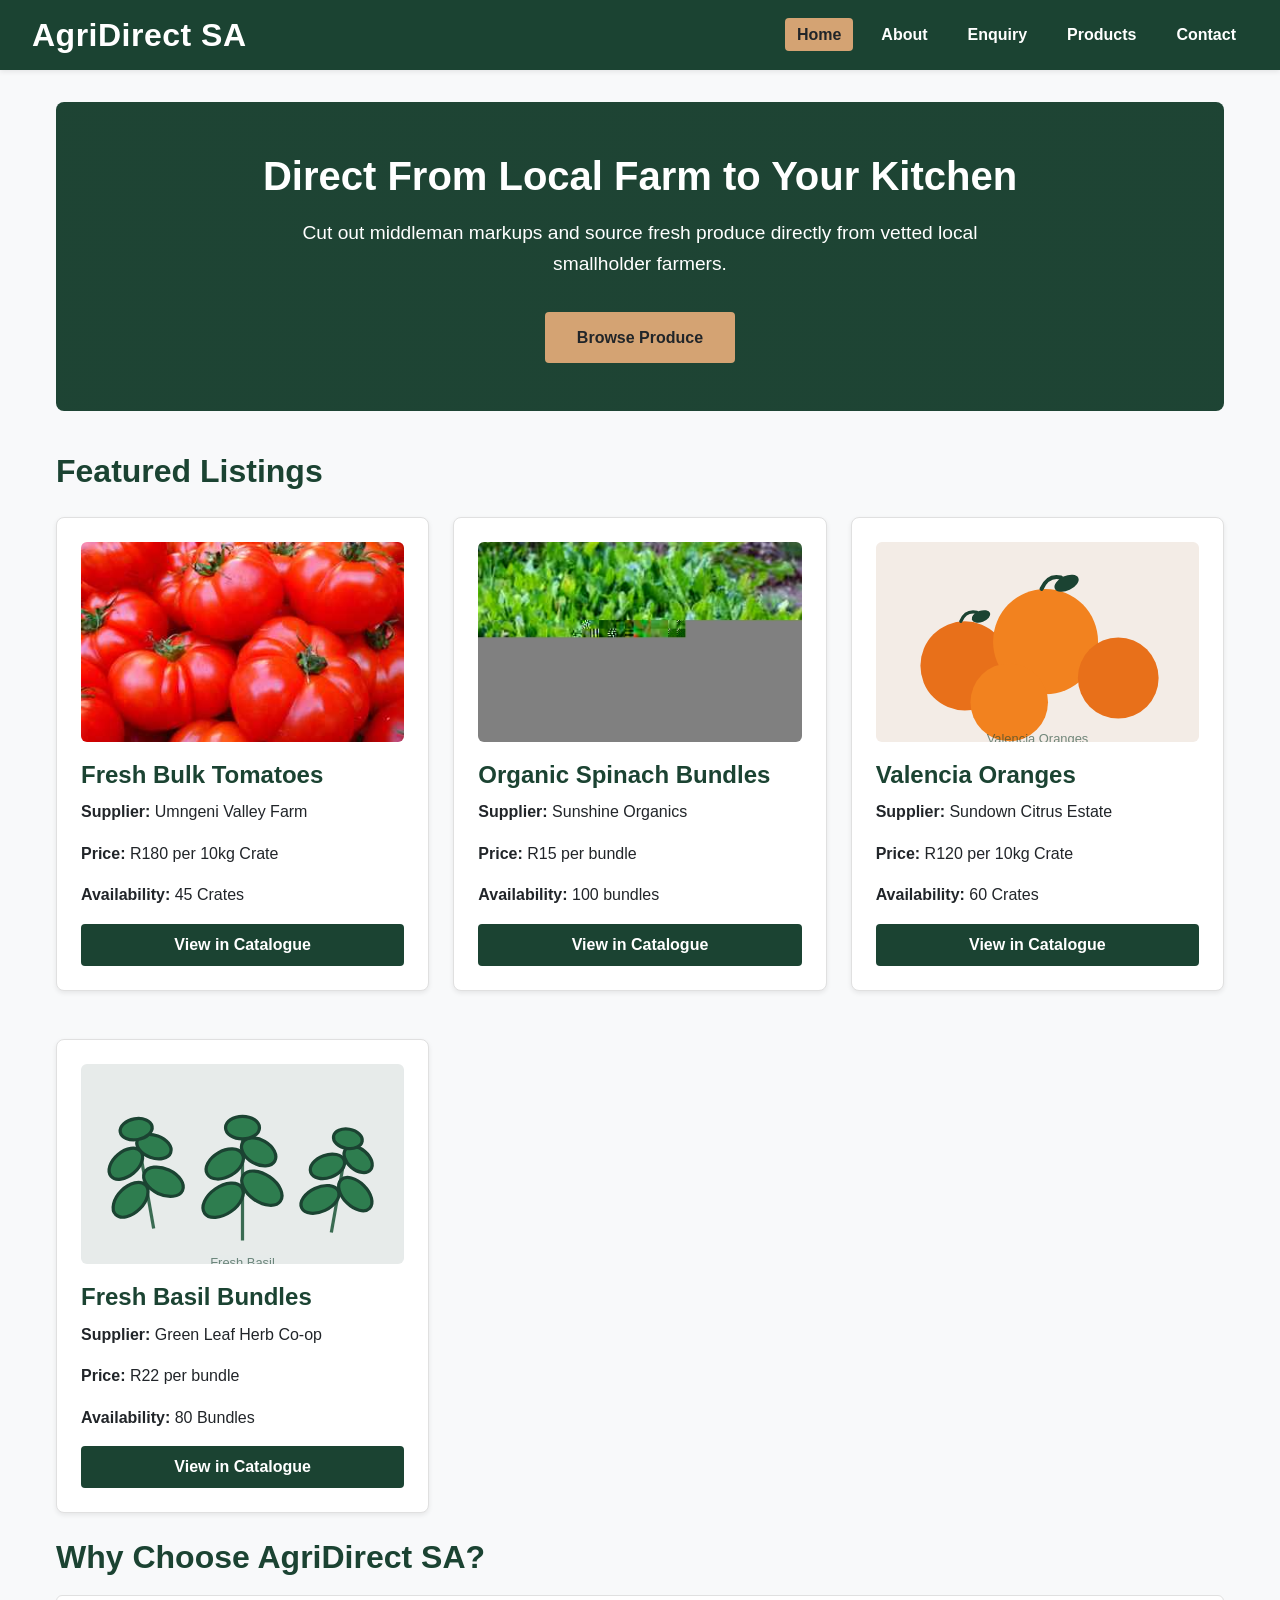
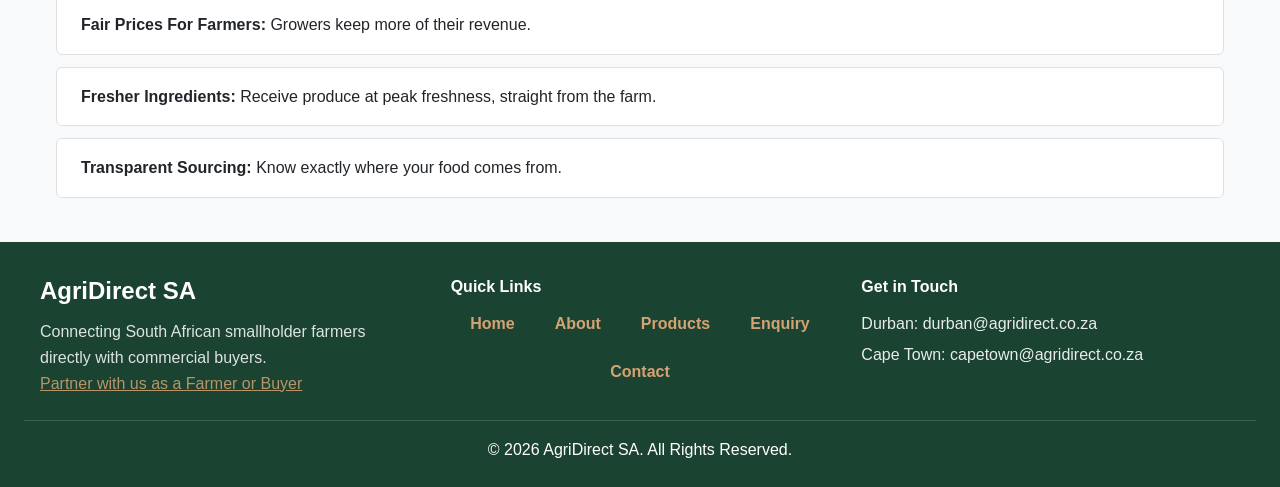
<file: agridirect/Index.html>
<!DOCTYPE html>
<html lang="en">
<head>
    <meta charset="UTF-8">
    <meta name="viewport" content="width=device-width, initial-scale=1.0">
    <meta name="description" content="AgriDirect SA connects local South African farmers directly with commercial buyers and restaurants.">
    <title>AgriDirect SA | B2B Agricultural Marketplace</title>
    <link rel="stylesheet" href="CSS/style.css">
</head>
<body>

    <!-- Header & Main Navigation -->
    <header>
        <div class="logo">
            <h1>AgriDirect SA</h1>
        </div>
        <nav>
            <ul>
                <li><a href="Index.html" class="active">Home</a></li>
                <li><a href="About.html">About</a></li>
                <li><a href="Enquiry.html">Enquiry</a></li>
                <li><a href="Products.html">Products</a></li>
                <li><a href="Contact.html">Contact</a></li>
            </ul>
        </nav>
    </header>

    <!-- Main Content Area -->
    <main>
        <!-- Hero Section -->
        <section id="hero">
            <h2>Direct From Local Farm to Your Kitchen</h2>
            <p>Cut out middleman markups and source fresh produce directly from vetted local smallholder farmers.</p>
            <a href="Products.html">Browse Produce</a>
        </section>

        <!-- Featured Produce Section -->
        <h2>Featured Listings</h2>
        <section id="produce-grid">
            <article class="product-card">
                <img src="images/tomatoes.jpg" alt="Crate of fresh red tomatoes">
                <h3>Fresh Bulk Tomatoes</h3>
                <p><strong>Supplier:</strong> Umngeni Valley Farm</p>
                <p><strong>Price:</strong> R180 per 10kg Crate</p>
                <p><strong>Availability:</strong> 45 Crates</p>
                <button type="button" onclick="location.href='Products.html'">View in Catalogue</button>
            </article>

            <article class="product-card">
                <img src="images/spinach.jpg" alt="Fresh organic spinach leaves">
                <h3>Organic Spinach Bundles</h3>
                <p><strong>Supplier:</strong> Sunshine Organics</p>
                <p><strong>Price:</strong> R15 per bundle</p>
                <p><strong>Availability:</strong> 100 bundles</p>
                <button type="button" onclick="location.href='Products.html'">View in Catalogue</button>
            </article>

            <article class="product-card">
                <img src="images/oranges.svg" alt="Crate of fresh Valencia oranges">
                <h3>Valencia Oranges</h3>
                <p><strong>Supplier:</strong> Sundown Citrus Estate</p>
                <p><strong>Price:</strong> R120 per 10kg Crate</p>
                <p><strong>Availability:</strong> 60 Crates</p>
                <button type="button" onclick="location.href='Products.html'">View in Catalogue</button>
            </article>

            <article class="product-card">
                <img src="images/basil.svg" alt="Bundles of fresh green basil">
                <h3>Fresh Basil Bundles</h3>
                <p><strong>Supplier:</strong> Green Leaf Herb Co-op</p>
                <p><strong>Price:</strong> R22 per bundle</p>
                <p><strong>Availability:</strong> 80 Bundles</p>
                <button type="button" onclick="location.href='Products.html'">View in Catalogue</button>
            </article>
        </section>

        <!-- Why Choose Us Section -->
        <section id="Value-Proposition">
            <h2>Why Choose AgriDirect SA?</h2>
            <ul>
                <li><strong>Fair Prices For Farmers:</strong> Growers keep more of their revenue.</li>
                <li><strong>Fresher Ingredients:</strong> Receive produce at peak freshness, straight from the farm.</li>
                <li><strong>Transparent Sourcing:</strong> Know exactly where your food comes from.</li>
            </ul>
        </section>
    </main>

    <!-- Footer Section -->
    <footer>
        <div class="footer-content">
            <div class="footer-brand">
                <h3>AgriDirect SA</h3>
                <p>Connecting South African smallholder farmers directly with commercial buyers.</p>
                <p><a href="Contact.html">Partner with us as a Farmer or Buyer</a></p>
            </div>
            <nav class="footer-links">
                <h4>Quick Links</h4>
                <ul>
                    <li><a href="Index.html">Home</a></li>
                    <li><a href="About.html">About</a></li>
                    <li><a href="Products.html">Products</a></li>
                    <li><a href="Enquiry.html">Enquiry</a></li>
                    <li><a href="Contact.html">Contact</a></li>
                </ul>
            </nav>
            <div class="footer-contact">
                <h4>Get in Touch</h4>
                <p>Durban: durban@agridirect.co.za</p>
                <p>Cape Town: capetown@agridirect.co.za</p>
            </div>
        </div>
        <p class="footer-bottom">&copy; 2026 AgriDirect SA. All Rights Reserved.</p>
    
    <!-- JavaScript File Link -->
    <script src="JS/script.js"></script>
    </footer>

</body>
</html>
</file>
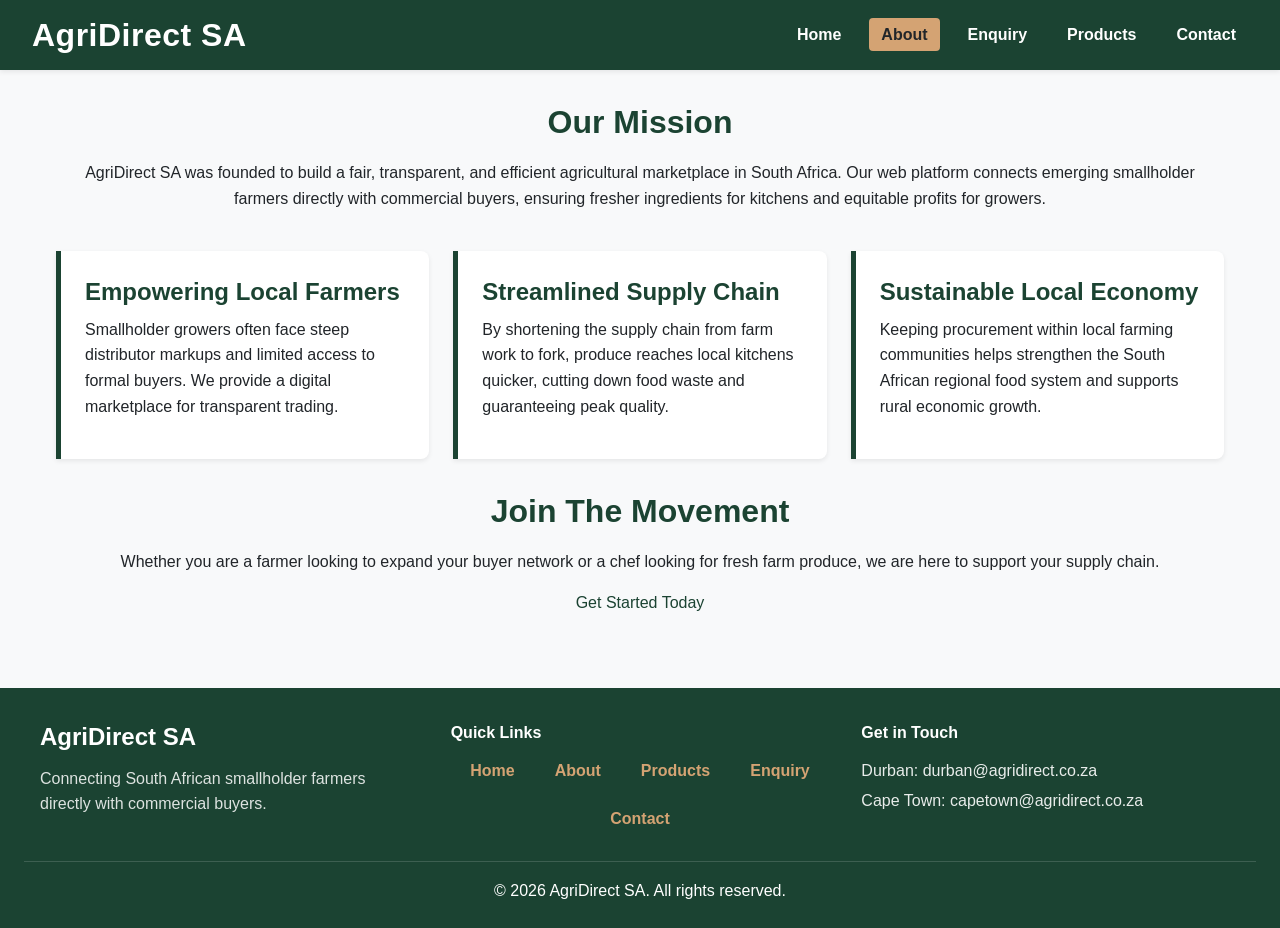
<file: agridirect/About.html>
<!DOCTYPE html>
<html lang="en">
<head>
    <meta charset="UTF-8">
    <meta name="viewport" content="width=device-width, initial-scale=1.0">
    <meta name="description" content="Learn more about AgriDirect SA's mission to empower South African smallholder farmers and support fresh produce to commercial kitchens.">
    <title>About Us | AgriDirect SA</title>
    <link rel="stylesheet" href="CSS/style.css">
</head>
<body>

    <!-- Header & Main Navigation -->
    <header>
        <div class="logo">
            <h1>AgriDirect SA</h1>
        </div>
        <nav>
            <ul>
                <li><a href="Index.html">Home</a></li>
                <li><a href="About.html" class="active">About</a></li>
                <li><a href="Enquiry.html">Enquiry</a></li>
                <li><a href="Products.html">Products</a></li>
                <li><a href="Contact.html">Contact</a></li>
            </ul>
        </nav>
    </header>

    <!-- Main About Content -->
    <main>
        <!-- Vision & Mission -->
        <section id="mission-section">
            <h2>Our Mission</h2>
            <p>AgriDirect SA was founded to build a fair, transparent, and efficient agricultural marketplace in South Africa. Our web platform connects emerging smallholder farmers directly with commercial buyers, ensuring fresher ingredients for kitchens and equitable profits for growers.</p>
        </section>

        <!-- Core Pillars Section -->
        <section id="pillars-section">
            <article class="pillar-card">
                <h3>Empowering Local Farmers</h3>
                <p>Smallholder growers often face steep distributor markups and limited access to formal buyers. We provide a digital marketplace for transparent trading.</p>
            </article>

            <article class="pillar-card">
                <h3>Streamlined Supply Chain</h3>
                <p>By shortening the supply chain from farm work to fork, produce reaches local kitchens quicker, cutting down food waste and guaranteeing peak quality.</p>
            </article>

            <article class="pillar-card">
                <h3>Sustainable Local Economy</h3>
                <p>Keeping procurement within local farming communities helps strengthen the South African regional food system and supports rural economic growth.</p>
            </article>
        </section>

        <!-- Call To Action Section -->
        <section id="cta-section">
            <h2>Join The Movement</h2>
            <p>Whether you are a farmer looking to expand your buyer network or a chef looking for fresh farm produce, we are here to support your supply chain.</p>
            <a href="Enquiry.html">Get Started Today</a>
        </section>
    </main>

    <!-- Footer Area -->
    <footer>
        <div class="footer-content">
            <div class="footer-brand">
                <h3>AgriDirect SA</h3>
                <p>Connecting South African smallholder farmers directly with commercial buyers.</p>
            </div>
            <nav class="footer-links">
                <h4>Quick Links</h4>
                <ul>
                    <li><a href="Index.html">Home</a></li>
                    <li><a href="About.html">About</a></li>
                    <li><a href="Products.html">Products</a></li>
                    <li><a href="Enquiry.html">Enquiry</a></li>
                    <li><a href="Contact.html">Contact</a></li>
                </ul>
            </nav>
            <div class="footer-contact">
                <h4>Get in Touch</h4>
                <p>Durban: durban@agridirect.co.za</p>
                <p>Cape Town: capetown@agridirect.co.za</p>
            </div>
        </div>
        <p class="footer-bottom">&copy; 2026 AgriDirect SA. All rights reserved.</p>
     <!-- JavaScript File Link -->
    <script src="JS/script.js"></script>
    </footer>

</body>
</html>
</file>
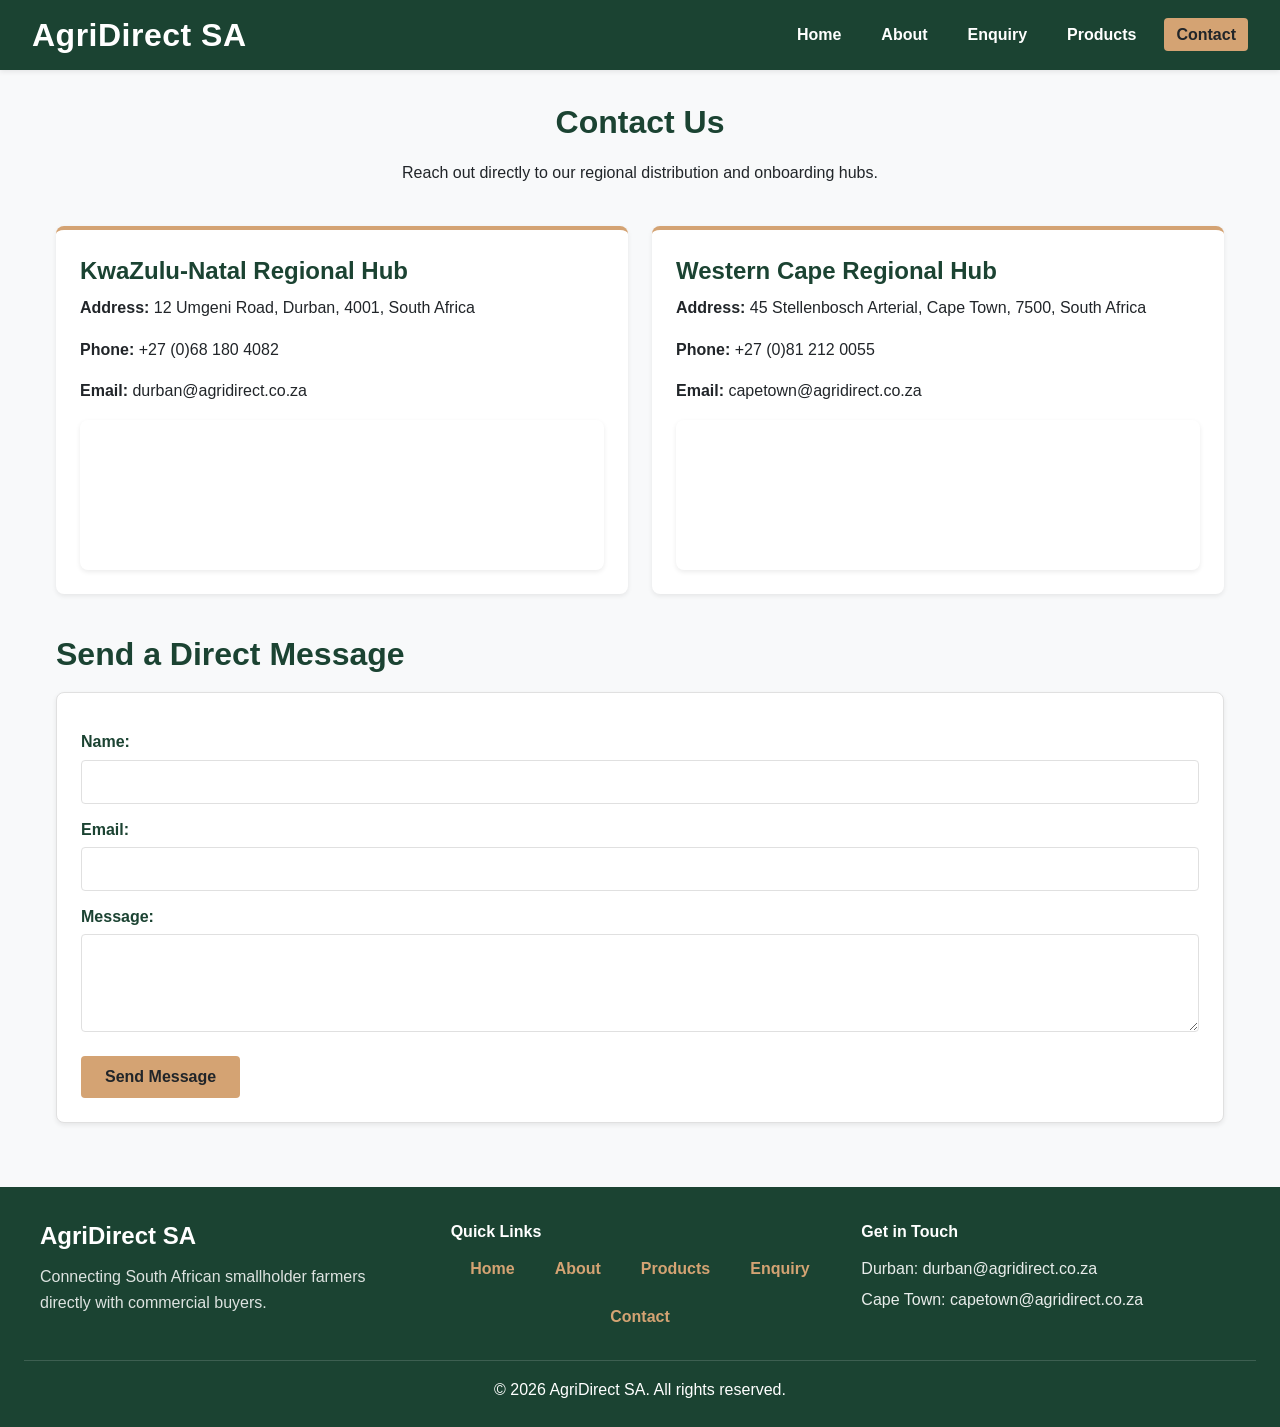
<file: agridirect/Contact.html>
<!DOCTYPE html>
<html lang="en">
<head>
    <meta charset="UTF-8">
    <meta name="viewport" content="width=device-width, initial-scale=1.0">
    <meta name="description" content="Contact AgriDirect SA hubs in Durban and Cape Town.">
    <title>Contact Us | AgriDirect SA</title>
    <link rel="stylesheet" href="CSS/style.css">
</head>
<body>

    <!-- Header & Navigation -->
    <header>
        <div class="logo">
            <h1>AgriDirect SA</h1>
        </div>
        <nav>
            <ul>
                <li><a href="Index.html">Home</a></li>
                <li><a href="About.html">About</a></li>
                <li><a href="Enquiry.html">Enquiry</a></li>
                <li><a href="Products.html">Products</a></li>
                <li><a href="Contact.html" class="active">Contact</a></li>
            </ul>
        </nav>
    </header>

    <!-- Main Section -->
    <main>
        <section id="contact-header">
            <h2>Contact Us</h2>
            <p>Reach out directly to our regional distribution and onboarding hubs.</p>
        </section>

        <!-- Multiple Locations Section, each with its own embedded map -->
        <section id="locations">
            <article class="location-card">
                <h3>KwaZulu-Natal Regional Hub</h3>
                <p><strong>Address:</strong> 12 Umgeni Road, Durban, 4001, South Africa</p>
                <p><strong>Phone:</strong> +27 (0)68 180 4082</p>
                <p><strong>Email:</strong> durban@agridirect.co.za</p>
                <div class="map-container">
                    <iframe
                        src="https://www.google.com/maps/embed?pb=!1m18!1m12!1m3!1d110785.4542284984!2d30.93888874223214!3d-29.858680436813244!2m3!1f0!2f0!3f0!3m2!1i1024!2i768!4f13.1!3m3!1m2!1s0x1ef7aa02010787e1%3A0x6a09048a14b51336!2sDurban!5e0!3m2!1sen!2sza!4v1680000000000!5m2!1sen!2sza"
                        width="100%"
                        height="300"
                        style="border:0;"
                        allowfullscreen=""
                        loading="lazy"
                        title="AgriDirect Durban Location Map">
                    </iframe>
                </div>
            </article>

            <article class="location-card">
                <h3>Western Cape Regional Hub</h3>
                <p><strong>Address:</strong> 45 Stellenbosch Arterial, Cape Town, 7500, South Africa</p>
                <p><strong>Phone:</strong> +27 (0)81 212 0055</p>
                <p><strong>Email:</strong> capetown@agridirect.co.za</p>
                <div class="map-container">
                    <iframe
                        src="https://www.google.com/maps?q=45+Stellenbosch+Arterial,+Cape+Town,+7500,+South+Africa&output=embed"
                        width="100%"
                        height="300"
                        style="border:0;"
                        allowfullscreen=""
                        loading="lazy"
                        title="AgriDirect Cape Town Location Map">
                    </iframe>
                </div>
            </article>
        </section>

        <!-- General Contact Form -->
        <section id="general-contact-form">
            <h2>Send a Direct Message</h2>
            <form action="#" method="POST">
                <label for="cname">Name:</label>
                <input type="text" id="cname" name="cname" required>

                <label for="cemail">Email:</label>
                <input type="email" id="cemail" name="cemail" required>

                <label for="cmsg">Message:</label>
                <textarea id="cmsg" name="cmsg" rows="4" required></textarea>

                <button type="submit">Send Message</button>
            </form>
        </section>
    </main>

    <!-- Footer Area -->
    <footer>
        <div class="footer-content">
            <div class="footer-brand">
                <h3>AgriDirect SA</h3>
                <p>Connecting South African smallholder farmers directly with commercial buyers.</p>
            </div>
            <nav class="footer-links">
                <h4>Quick Links</h4>
                <ul>
                    <li><a href="Index.html">Home</a></li>
                    <li><a href="About.html">About</a></li>
                    <li><a href="Products.html">Products</a></li>
                    <li><a href="Enquiry.html">Enquiry</a></li>
                    <li><a href="Contact.html">Contact</a></li>
                </ul>
            </nav>
            <div class="footer-contact">
                <h4>Get in Touch</h4>
                <p>Durban: durban@agridirect.co.za</p>
                <p>Cape Town: capetown@agridirect.co.za</p>
            </div>
        </div>
        <p class="footer-bottom">&copy; 2026 AgriDirect SA. All rights reserved.</p>
        <!-- JavaScript File Link -->
    <script src="JS/script.js"></script>
    </footer>

</body>
</html>
</file>
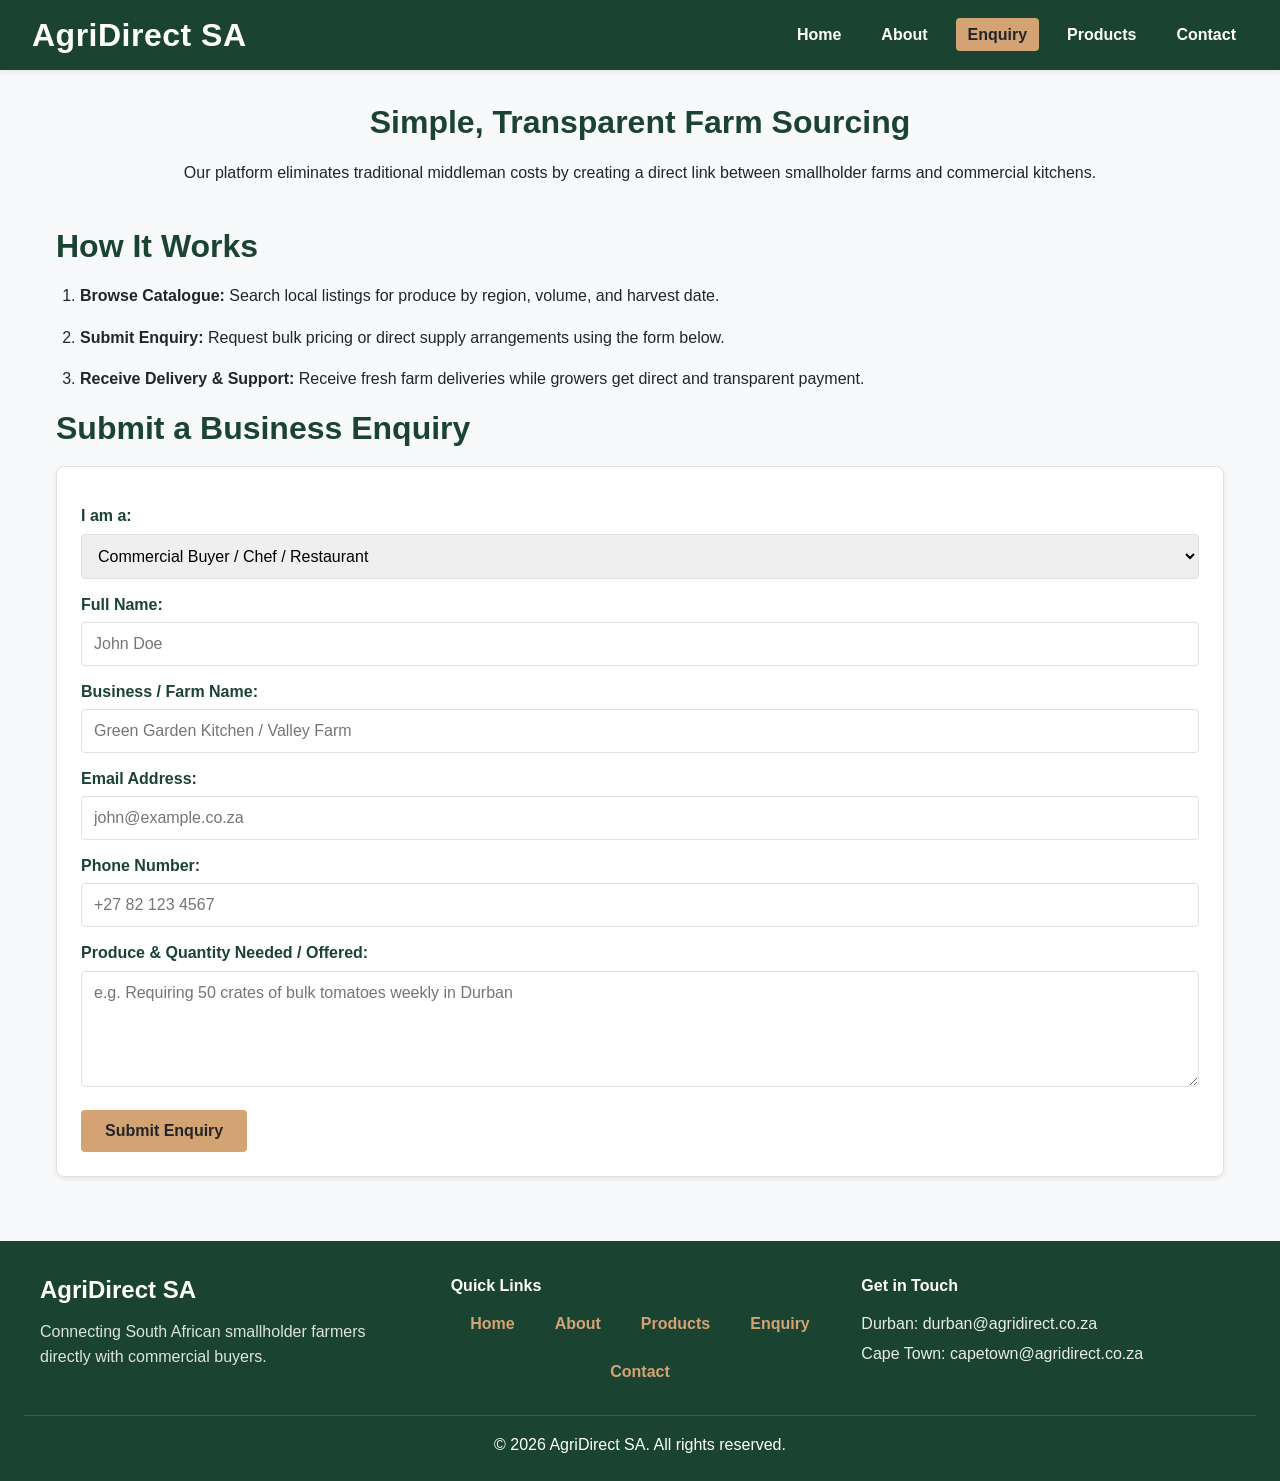
<file: agridirect/Enquiry.html>
<!DOCTYPE html>
<html lang="en">
<head>
    <meta charset="UTF-8">
    <meta name="viewport" content="width=device-width, initial-scale=1.0">
    <meta name="description" content="Submit sourcing enquiries or register as a farmer with AgriDirect SA.">
    <title>Enquiry & How It Works | AgriDirect SA</title>
    <link rel="stylesheet" href="CSS/style.css">
</head>
<body>

    <!-- Header & Main Navigation -->
    <header>
        <div class="logo">
            <h1>AgriDirect SA</h1>
        </div>
        <nav>
            <ul>
                <li><a href="Index.html">Home</a></li>
                <li><a href="About.html">About</a></li>
                <li><a href="Enquiry.html" class="active">Enquiry</a></li>
                <li><a href="Products.html">Products</a></li>
                <li><a href="Contact.html">Contact</a></li>
            </ul>
        </nav>
    </header>

    <!-- Main Content -->
    <main>
        <section id="overview">
            <h2>Simple, Transparent Farm Sourcing</h2>
            <p>Our platform eliminates traditional middleman costs by creating a direct link between smallholder farms and commercial kitchens.</p>
        </section>

        <!-- Workflow Section -->
        <section id="for-farmers">
            <h2>How It Works</h2>
            <ol>
                <li><strong>Browse Catalogue:</strong> Search local listings for produce by region, volume, and harvest date.</li>
                <li><strong>Submit Enquiry:</strong> Request bulk pricing or direct supply arrangements using the form below.</li>
                <li><strong>Receive Delivery & Support:</strong> Receive fresh farm deliveries while growers get direct and transparent payment.</li>
            </ol>
        </section>

        <!-- Direct Enquiry Form -->
        <section id="enquiry-form-section">
            <h2>Submit a Business Enquiry</h2>
            <form action="#" method="POST">
                <label for="user-role">I am a:</label>
                <select id="user-role" name="user_role" required>
                    <option value="buyer">Commercial Buyer / Chef / Restaurant</option>
                    <option value="farmer">Farmer / Agricultural Producer</option>
                </select>

                <label for="full-name">Full Name:</label>
                <input type="text" id="full-name" name="full_name" placeholder="John Doe" required>

                <label for="business-name">Business / Farm Name:</label>
                <input type="text" id="business-name" name="business_name" placeholder="Green Garden Kitchen / Valley Farm" required>

                <label for="email">Email Address:</label>
                <input type="email" id="email" name="email" placeholder="john@example.co.za" required>

                <label for="phone">Phone Number:</label>
                <input type="tel" id="phone" name="phone" placeholder="+27 82 123 4567" required>

                <label for="produce-details">Produce & Quantity Needed / Offered:</label>
                <textarea id="produce-details" name="produce_details" rows="5" placeholder="e.g. Requiring 50 crates of bulk tomatoes weekly in Durban" required></textarea>

                <button type="submit">Submit Enquiry</button>
            </form>
        </section>
    </main>

    <!-- Footer Area -->
    <footer>
        <div class="footer-content">
            <div class="footer-brand">
                <h3>AgriDirect SA</h3>
                <p>Connecting South African smallholder farmers directly with commercial buyers.</p>
            </div>
            <nav class="footer-links">
                <h4>Quick Links</h4>
                <ul>
                    <li><a href="Index.html">Home</a></li>
                    <li><a href="About.html">About</a></li>
                    <li><a href="Products.html">Products</a></li>
                    <li><a href="Enquiry.html">Enquiry</a></li>
                    <li><a href="Contact.html">Contact</a></li>
                </ul>
            </nav>
            <div class="footer-contact">
                <h4>Get in Touch</h4>
                <p>Durban: durban@agridirect.co.za</p>
                <p>Cape Town: capetown@agridirect.co.za</p>
            </div>
        </div>
        <p class="footer-bottom">&copy; 2026 AgriDirect SA. All rights reserved.</p>

    <!-- JavaScript File Link -->
    <script src="JS/script.js"></script></footer>

</body>
</html>
</file>
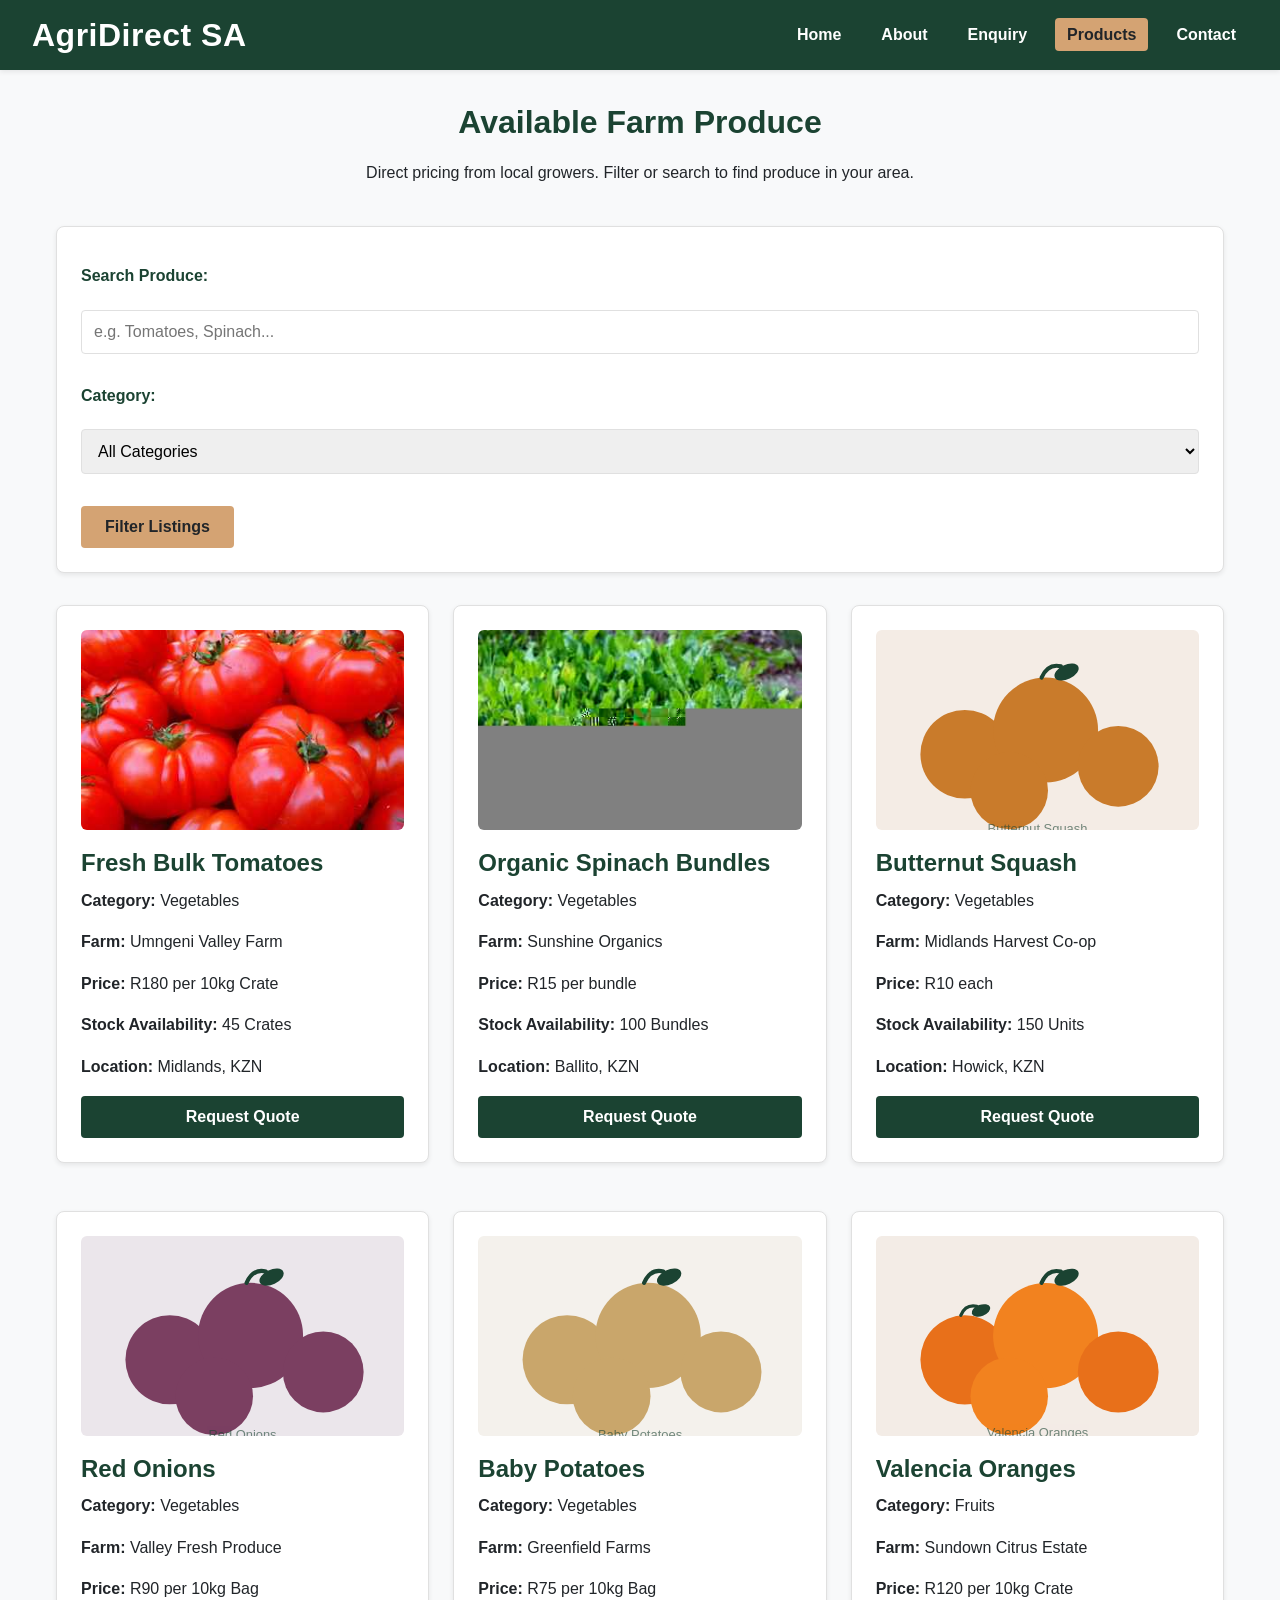
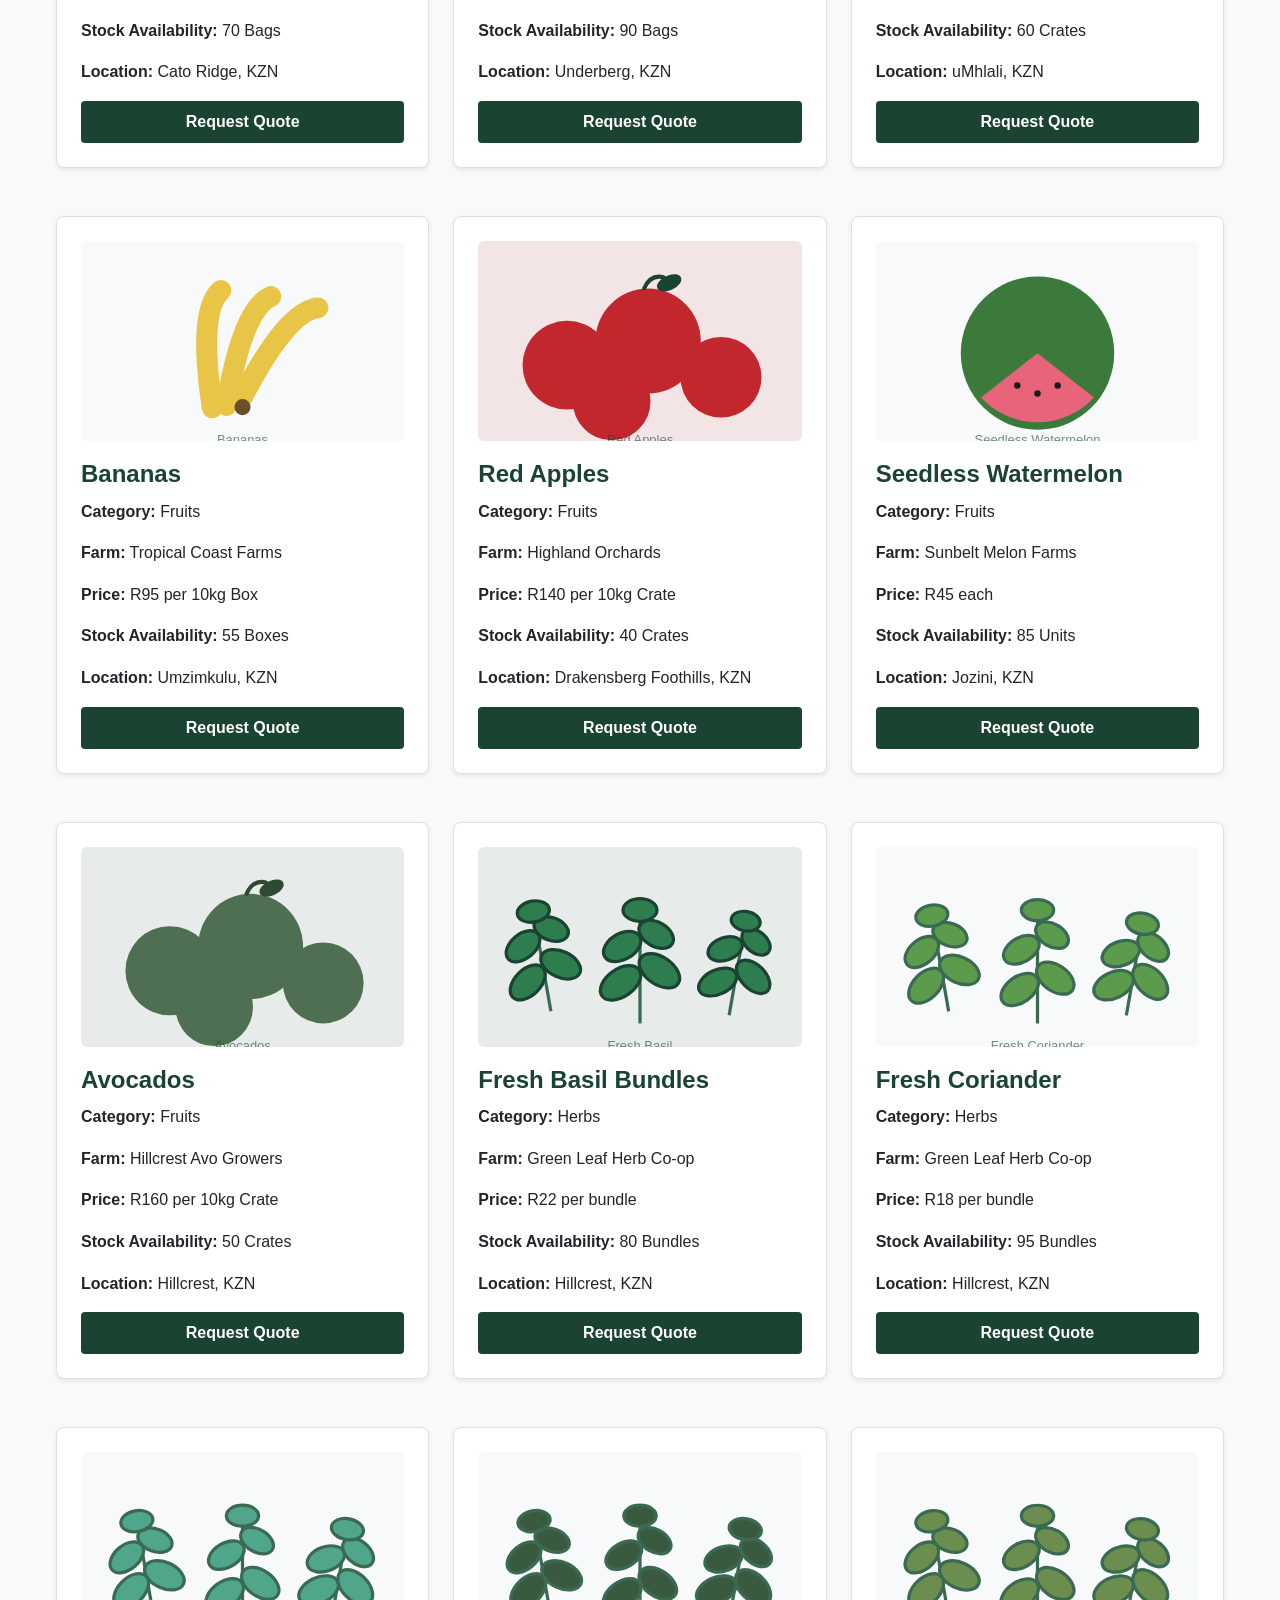
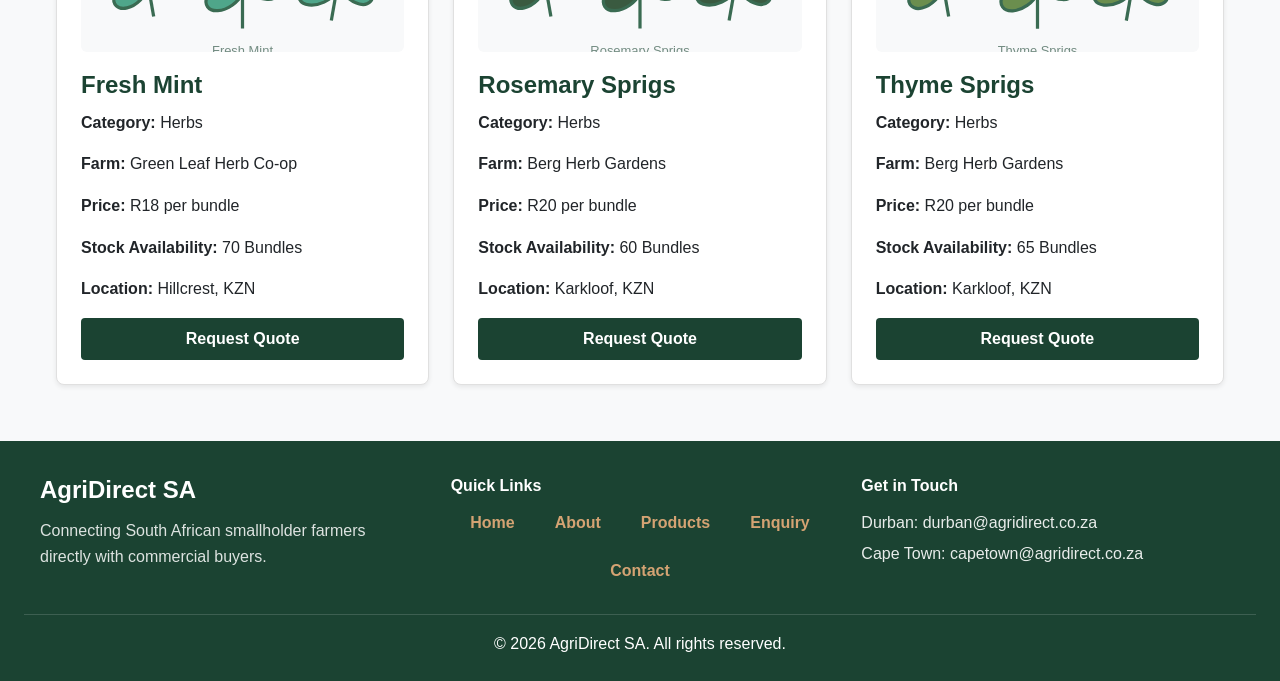
<file: agridirect/Products.html>
<!DOCTYPE html>
<html lang="en">
<head>
    <meta charset="UTF-8">
    <meta name="viewport" content="width=device-width, initial-scale=1.0">
    <meta name="description" content="Browse fresh produce directly from local South African farmers on AgriDirect SA's B2B marketplace.">
    <title>Produce Catalogue | AgriDirect SA</title>
    <link rel="stylesheet" href="CSS/style.css">
</head>
<body>

    <!-- Header & Main Navigation -->
    <header>
        <div class="logo">
            <h1>AgriDirect SA</h1>
        </div>
        <nav>
            <ul>
                <li><a href="Index.html">Home</a></li>
                <li><a href="About.html">About</a></li>
                <li><a href="Enquiry.html">Enquiry</a></li>
                <li><a href="Products.html" class="active">Products</a></li>
                <li><a href="Contact.html">Contact</a></li>
            </ul>
        </nav>
    </header>

    <!-- Main Catalogue Content -->
    <main>
        <section id="catalogue-header">
            <h2>Available Farm Produce</h2>
            <p>Direct pricing from local growers. Filter or search to find produce in your area.</p>
        </section>

        <!-- Search & Filter Form -->
        <section id="filter-section">
            <form action="#" method="get">
                <label for="search">Search Produce:</label>
                <input type="text" id="search" name="search" placeholder="e.g. Tomatoes, Spinach...">

                <label for="category">Category:</label>
                <select id="category" name="category">
                    <option value="all">All Categories</option>
                    <option value="fruits">Fruits</option>
                    <option value="vegetables">Vegetables</option>
                    <option value="herbs">Herbs</option>
                </select>

                <button type="submit">Filter Listings</button>
            </form>
        </section>

        <!-- Product Grid Listings -->
        <section id="produce-grid">
            <article class="product-card" data-category="vegetables">
                <img src="images/tomatoes.jpg" alt="Crate of red tomatoes ready for wholesale">
                <h3>Fresh Bulk Tomatoes</h3>
                <p><strong>Category:</strong> Vegetables</p>
                <p><strong>Farm:</strong> Umngeni Valley Farm</p>
                <p><strong>Price:</strong> R180 per 10kg Crate</p>
                <p><strong>Stock Availability:</strong> 45 Crates</p>
                <p><strong>Location:</strong> Midlands, KZN</p>
                <button type="button" onclick="location.href='Enquiry.html'">Request Quote</button>
            </article>

            <article class="product-card" data-category="vegetables">
                <img src="images/spinach.jpg" alt="Freshly harvested spinach bundles">
                <h3>Organic Spinach Bundles</h3>
                <p><strong>Category:</strong> Vegetables</p>
                <p><strong>Farm:</strong> Sunshine Organics</p>
                <p><strong>Price:</strong> R15 per bundle</p>
                <p><strong>Stock Availability:</strong> 100 Bundles</p>
                <p><strong>Location:</strong> Ballito, KZN</p>
                <button type="button" onclick="location.href='Enquiry.html'">Request Quote</button>
            </article>

            <article class="product-card" data-category="vegetables">
                <img src="images/butternut.svg" alt="Freshly harvested butternut squash">
                <h3>Butternut Squash</h3>
                <p><strong>Category:</strong> Vegetables</p>
                <p><strong>Farm:</strong> Midlands Harvest Co-op</p>
                <p><strong>Price:</strong> R10 each</p>
                <p><strong>Stock Availability:</strong> 150 Units</p>
                <p><strong>Location:</strong> Howick, KZN</p>
                <button type="button" onclick="location.href='Enquiry.html'">Request Quote</button>
            </article>

            <article class="product-card" data-category="vegetables">
                <img src="images/red-onions.svg" alt="Bag of fresh red onions">
                <h3>Red Onions</h3>
                <p><strong>Category:</strong> Vegetables</p>
                <p><strong>Farm:</strong> Valley Fresh Produce</p>
                <p><strong>Price:</strong> R90 per 10kg Bag</p>
                <p><strong>Stock Availability:</strong> 70 Bags</p>
                <p><strong>Location:</strong> Cato Ridge, KZN</p>
                <button type="button" onclick="location.href='Enquiry.html'">Request Quote</button>
            </article>

            <article class="product-card" data-category="vegetables">
                <img src="images/potatoes.svg" alt="Bag of fresh baby potatoes">
                <h3>Baby Potatoes</h3>
                <p><strong>Category:</strong> Vegetables</p>
                <p><strong>Farm:</strong> Greenfield Farms</p>
                <p><strong>Price:</strong> R75 per 10kg Bag</p>
                <p><strong>Stock Availability:</strong> 90 Bags</p>
                <p><strong>Location:</strong> Underberg, KZN</p>
                <button type="button" onclick="location.href='Enquiry.html'">Request Quote</button>
            </article>

            <article class="product-card" data-category="fruits">
                <img src="images/oranges.svg" alt="Crate of fresh Valencia oranges">
                <h3>Valencia Oranges</h3>
                <p><strong>Category:</strong> Fruits</p>
                <p><strong>Farm:</strong> Sundown Citrus Estate</p>
                <p><strong>Price:</strong> R120 per 10kg Crate</p>
                <p><strong>Stock Availability:</strong> 60 Crates</p>
                <p><strong>Location:</strong> uMhlali, KZN</p>
                <button type="button" onclick="location.href='Enquiry.html'">Request Quote</button>
            </article>

            <article class="product-card" data-category="fruits">
                <img src="images/bananas.svg" alt="Bunch of fresh bananas">
                <h3>Bananas</h3>
                <p><strong>Category:</strong> Fruits</p>
                <p><strong>Farm:</strong> Tropical Coast Farms</p>
                <p><strong>Price:</strong> R95 per 10kg Box</p>
                <p><strong>Stock Availability:</strong> 55 Boxes</p>
                <p><strong>Location:</strong> Umzimkulu, KZN</p>
                <button type="button" onclick="location.href='Enquiry.html'">Request Quote</button>
            </article>

            <article class="product-card" data-category="fruits">
                <img src="images/apples.svg" alt="Crate of fresh red apples">
                <h3>Red Apples</h3>
                <p><strong>Category:</strong> Fruits</p>
                <p><strong>Farm:</strong> Highland Orchards</p>
                <p><strong>Price:</strong> R140 per 10kg Crate</p>
                <p><strong>Stock Availability:</strong> 40 Crates</p>
                <p><strong>Location:</strong> Drakensberg Foothills, KZN</p>
                <button type="button" onclick="location.href='Enquiry.html'">Request Quote</button>
            </article>

            <article class="product-card" data-category="fruits">
                <img src="images/watermelon.svg" alt="Fresh seedless watermelon">
                <h3>Seedless Watermelon</h3>
                <p><strong>Category:</strong> Fruits</p>
                <p><strong>Farm:</strong> Sunbelt Melon Farms</p>
                <p><strong>Price:</strong> R45 each</p>
                <p><strong>Stock Availability:</strong> 85 Units</p>
                <p><strong>Location:</strong> Jozini, KZN</p>
                <button type="button" onclick="location.href='Enquiry.html'">Request Quote</button>
            </article>

            <article class="product-card" data-category="fruits">
                <img src="images/avocados.svg" alt="Crate of fresh avocados">
                <h3>Avocados</h3>
                <p><strong>Category:</strong> Fruits</p>
                <p><strong>Farm:</strong> Hillcrest Avo Growers</p>
                <p><strong>Price:</strong> R160 per 10kg Crate</p>
                <p><strong>Stock Availability:</strong> 50 Crates</p>
                <p><strong>Location:</strong> Hillcrest, KZN</p>
                <button type="button" onclick="location.href='Enquiry.html'">Request Quote</button>
            </article>

            <article class="product-card" data-category="herbs">
                <img src="images/basil.svg" alt="Bundles of fresh green basil">
                <h3>Fresh Basil Bundles</h3>
                <p><strong>Category:</strong> Herbs</p>
                <p><strong>Farm:</strong> Green Leaf Herb Co-op</p>
                <p><strong>Price:</strong> R22 per bundle</p>
                <p><strong>Stock Availability:</strong> 80 Bundles</p>
                <p><strong>Location:</strong> Hillcrest, KZN</p>
                <button type="button" onclick="location.href='Enquiry.html'">Request Quote</button>
            </article>

            <article class="product-card" data-category="herbs">
                <img src="images/coriander.svg" alt="Bundles of fresh coriander">
                <h3>Fresh Coriander</h3>
                <p><strong>Category:</strong> Herbs</p>
                <p><strong>Farm:</strong> Green Leaf Herb Co-op</p>
                <p><strong>Price:</strong> R18 per bundle</p>
                <p><strong>Stock Availability:</strong> 95 Bundles</p>
                <p><strong>Location:</strong> Hillcrest, KZN</p>
                <button type="button" onclick="location.href='Enquiry.html'">Request Quote</button>
            </article>

            <article class="product-card" data-category="herbs">
                <img src="images/mint.svg" alt="Bundles of fresh mint">
                <h3>Fresh Mint</h3>
                <p><strong>Category:</strong> Herbs</p>
                <p><strong>Farm:</strong> Green Leaf Herb Co-op</p>
                <p><strong>Price:</strong> R18 per bundle</p>
                <p><strong>Stock Availability:</strong> 70 Bundles</p>
                <p><strong>Location:</strong> Hillcrest, KZN</p>
                <button type="button" onclick="location.href='Enquiry.html'">Request Quote</button>
            </article>

            <article class="product-card" data-category="herbs">
                <img src="images/rosemary.svg" alt="Sprigs of fresh rosemary">
                <h3>Rosemary Sprigs</h3>
                <p><strong>Category:</strong> Herbs</p>
                <p><strong>Farm:</strong> Berg Herb Gardens</p>
                <p><strong>Price:</strong> R20 per bundle</p>
                <p><strong>Stock Availability:</strong> 60 Bundles</p>
                <p><strong>Location:</strong> Karkloof, KZN</p>
                <button type="button" onclick="location.href='Enquiry.html'">Request Quote</button>
            </article>

            <article class="product-card" data-category="herbs">
                <img src="images/thyme.svg" alt="Sprigs of fresh thyme">
                <h3>Thyme Sprigs</h3>
                <p><strong>Category:</strong> Herbs</p>
                <p><strong>Farm:</strong> Berg Herb Gardens</p>
                <p><strong>Price:</strong> R20 per bundle</p>
                <p><strong>Stock Availability:</strong> 65 Bundles</p>
                <p><strong>Location:</strong> Karkloof, KZN</p>
                <button type="button" onclick="location.href='Enquiry.html'">Request Quote</button>
            </article>
        </section>
    </main>

    <!-- Footer Area -->
    <footer>
        <div class="footer-content">
            <div class="footer-brand">
                <h3>AgriDirect SA</h3>
                <p>Connecting South African smallholder farmers directly with commercial buyers.</p>
            </div>
            <nav class="footer-links">
                <h4>Quick Links</h4>
                <ul>
                    <li><a href="Index.html">Home</a></li>
                    <li><a href="About.html">About</a></li>
                    <li><a href="Products.html">Products</a></li>
                    <li><a href="Enquiry.html">Enquiry</a></li>
                    <li><a href="Contact.html">Contact</a></li>
                </ul>
            </nav>
            <div class="footer-contact">
                <h4>Get in Touch</h4>
                <p>Durban: durban@agridirect.co.za</p>
                <p>Cape Town: capetown@agridirect.co.za</p>
            </div>
        </div>
        <p class="footer-bottom">&copy; 2026 AgriDirect SA. All rights reserved.</p>
        <!-- JavaScript File Link -->
    <script src="JS/script.js"></script>
    </footer>

</body>
</html>
</file>
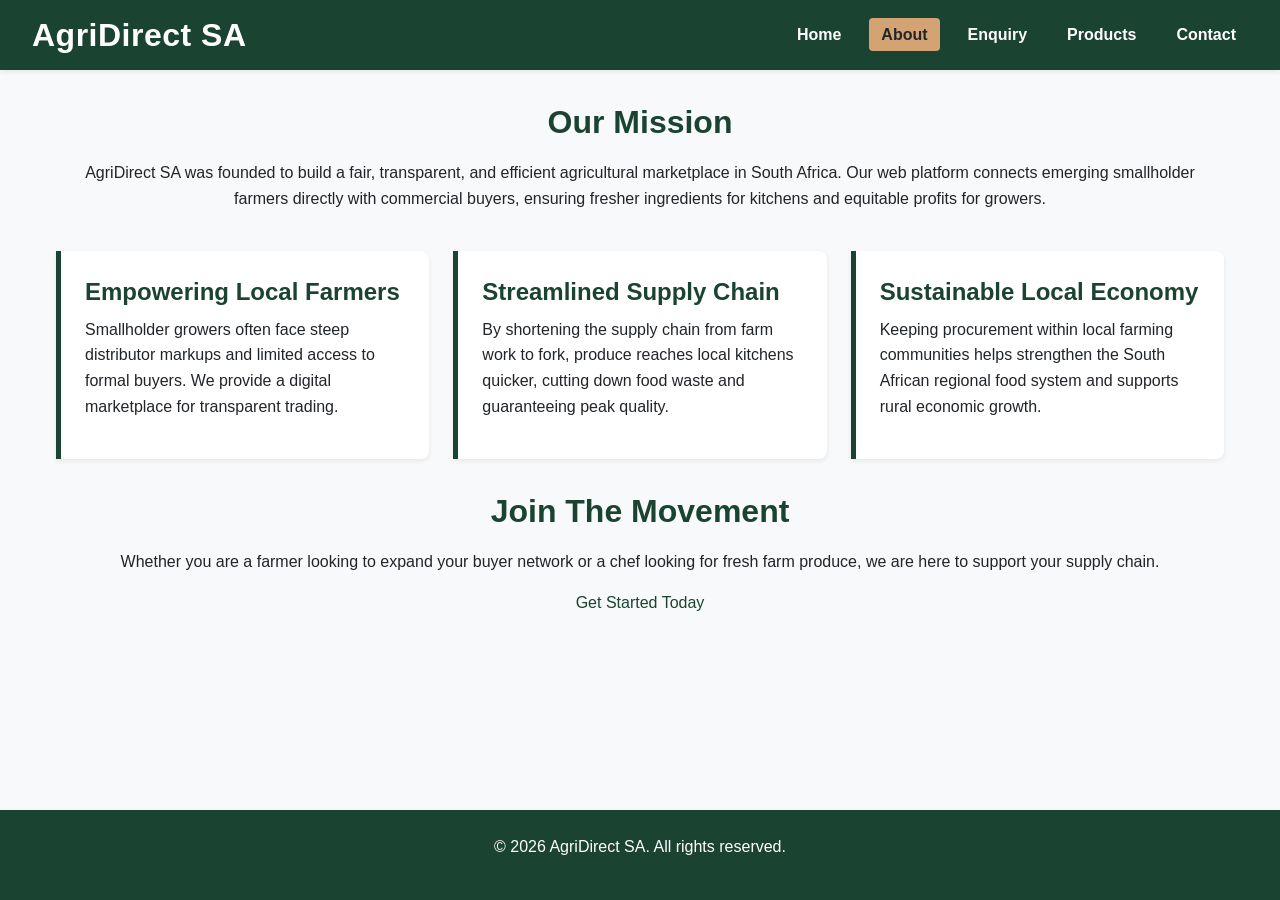
<file: WEDE_Practise PRT 2/About.html>
<!DOCTYPE html>
<html lang="en">
<head>
    <meta charset="UTF-8">
    <meta name="viewport" content="width=device-width, initial-scale=1.0">
    <meta name="description" content="Learn more about AgriDirect SA's mission to empower South African smallholder farmers and support fresh produce to commercial kitchens.">
    <title>About Us | AgriDirect SA</title>
    <link rel="stylesheet" href="CSS/style.css">
</head>
<body>

    <!-- Header & Main Navigation -->
    <header>
        <div class="logo">
            <h1>AgriDirect SA</h1>
        </div>
        <nav>
            <ul>
                <li><a href="Index.html">Home</a></li>
                <li><a href="About.html" class="active">About</a></li>
                <li><a href="Enquiry.html">Enquiry</a></li>
                <li><a href="Products.html">Products</a></li>
                <li><a href="Contact.html">Contact</a></li>
            </ul>
        </nav>
    </header>

    <!-- Main About Content -->
    <main>
        <!-- Vision & Mission -->
        <section id="mission-section">
            <h2>Our Mission</h2>
            <p>AgriDirect SA was founded to build a fair, transparent, and efficient agricultural marketplace in South Africa. Our web platform connects emerging smallholder farmers directly with commercial buyers, ensuring fresher ingredients for kitchens and equitable profits for growers.</p>
        </section>

        <!-- Core Pillars Section -->
        <section id="pillars-section">
            <article class="pillar-card">
                <h3>Empowering Local Farmers</h3>
                <p>Smallholder growers often face steep distributor markups and limited access to formal buyers. We provide a digital marketplace for transparent trading.</p>
            </article>

            <article class="pillar-card">
                <h3>Streamlined Supply Chain</h3>
                <p>By shortening the supply chain from farm work to fork, produce reaches local kitchens quicker, cutting down food waste and guaranteeing peak quality.</p>
            </article>

            <article class="pillar-card">
                <h3>Sustainable Local Economy</h3>
                <p>Keeping procurement within local farming communities helps strengthen the South African regional food system and supports rural economic growth.</p>
            </article>
        </section>

        <!-- Call To Action Section -->
        <section id="cta-section">
            <h2>Join The Movement</h2>
            <p>Whether you are a farmer looking to expand your buyer network or a chef looking for fresh farm produce, we are here to support your supply chain.</p>
            <a href="Enquiry.html">Get Started Today</a>
        </section>
    </main>

    <!-- Footer Area -->
    <footer>
        <p>&copy; 2026 AgriDirect SA. All rights reserved.</p>
    </footer>

</body>
</html>
</file>
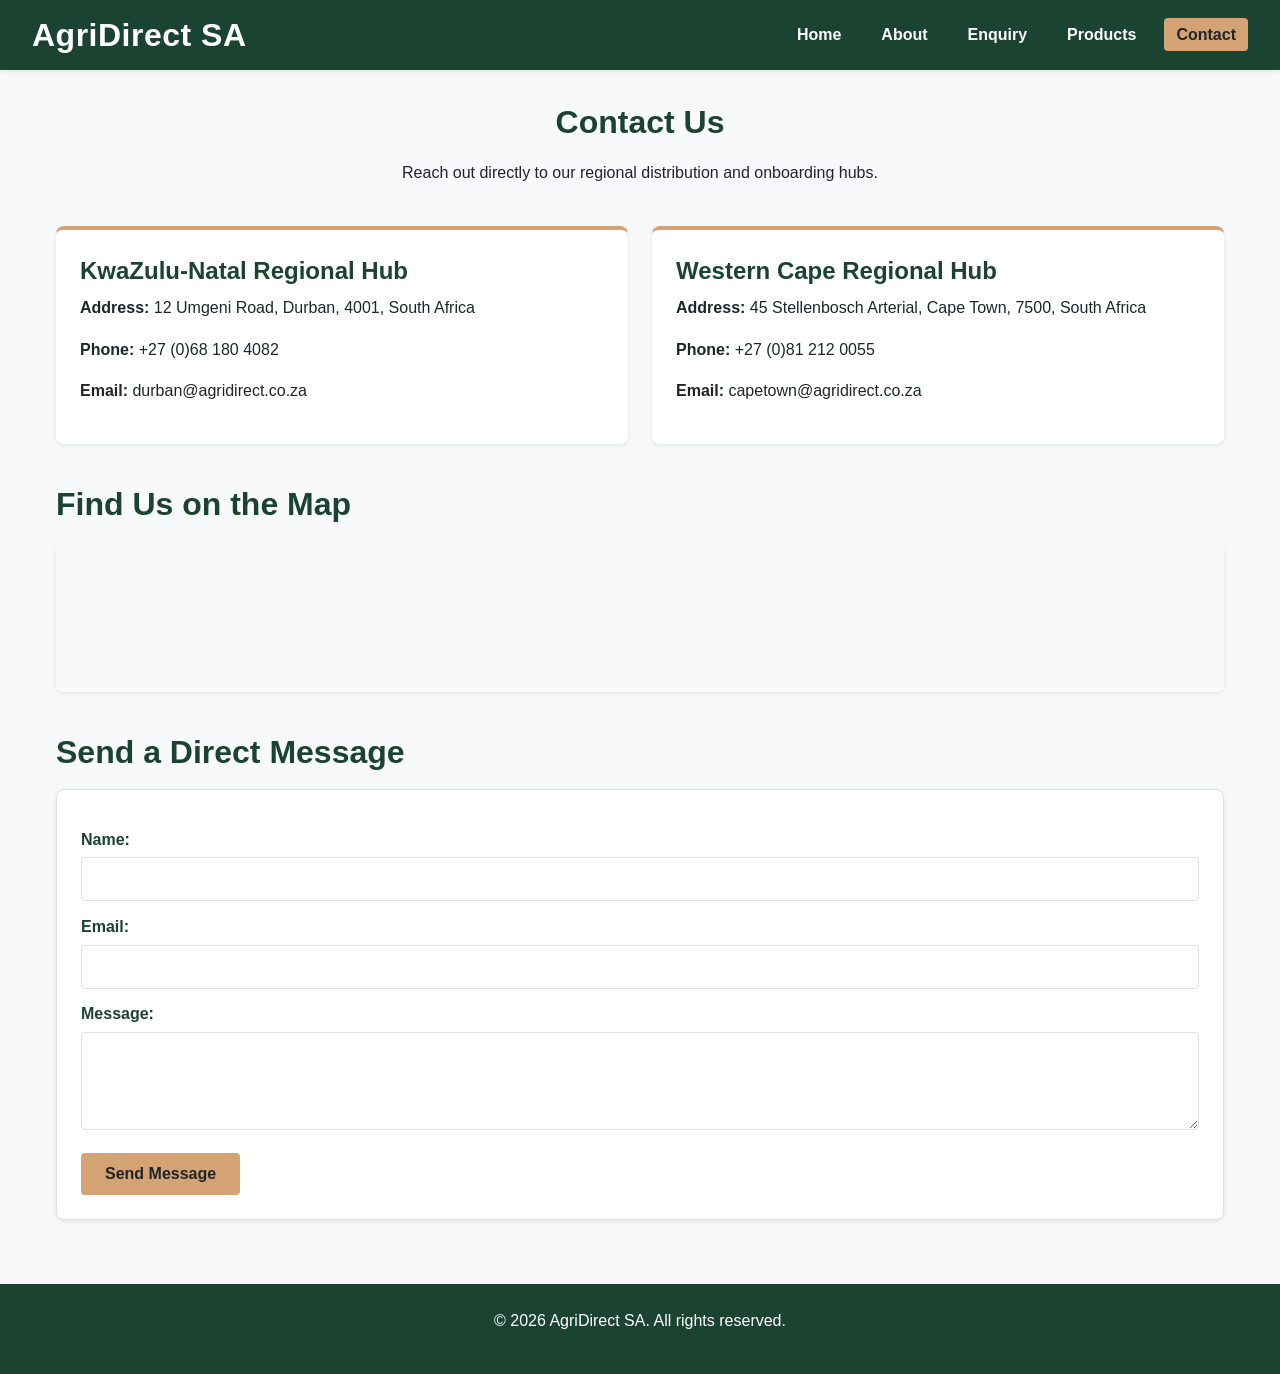
<file: WEDE_Practise PRT 2/Contact.html>
<!DOCTYPE html>
<html lang="en">
<head>
    <meta charset="UTF-8">
    <meta name="viewport" content="width=device-width, initial-scale=1.0">
    <meta name="description" content="Contact AgriDirect SA hubs in Durban and Cape Town.">
    <title>Contact Us | AgriDirect SA</title>
    <link rel="stylesheet" href="CSS/style.css">
</head>
<body>

    <!-- Header & Navigation -->
    <header>
        <div class="logo">
            <h1>AgriDirect SA</h1>
        </div>
        <nav>
            <ul>
                <li><a href="Index.html">Home</a></li>
                <li><a href="About.html">About</a></li>
                <li><a href="Enquiry.html">Enquiry</a></li>
                <li><a href="Products.html">Products</a></li>
                <li><a href="Contact.html" class="active">Contact</a></li>
            </ul>
        </nav>
    </header>

    <!-- Main Section -->
    <main>
        <section id="contact-header">
            <h2>Contact Us</h2>
            <p>Reach out directly to our regional distribution and onboarding hubs.</p>
        </section>

        <!-- Multiple Locations Section -->
        <section id="locations">
            <article class="location-card">
                <h3>KwaZulu-Natal Regional Hub</h3>
                <p><strong>Address:</strong> 12 Umgeni Road, Durban, 4001, South Africa</p>
                <p><strong>Phone:</strong> +27 (0)68 180 4082</p>
                <p><strong>Email:</strong> durban@agridirect.co.za</p>
            </article>

            <article class="location-card">
                <h3>Western Cape Regional Hub</h3>
                <p><strong>Address:</strong> 45 Stellenbosch Arterial, Cape Town, 7500, South Africa</p>
                <p><strong>Phone:</strong> +27 (0)81 212 0055</p>
                <p><strong>Email:</strong> capetown@agridirect.co.za</p>
            </article>
        </section>

        <!-- Map Section -->
        <section id="map-section">
            <h2>Find Us on the Map</h2>
            <div class="map-container">
                <iframe 
                    src="https://www.google.com/maps/embed?pb=!1m18!1m12!1m3!1d110785.4542284984!2d30.93888874223214!3d-29.858680436813244!2m3!1f0!2f0!3f0!3m2!1i1024!2i768!4f13.1!3m3!1m2!1s0x1ef7aa02010787e1%3A0x6a09048a14b51336!2sDurban!5e0!3m2!1sen!2sza!4v1680000000000!5m2!1sen!2sza" 
                    width="100%" 
                    height="300" 
                    style="border:0;" 
                    allowfullscreen="" 
                    loading="lazy" 
                    title="AgriDirect Durban Location Map">
                </iframe>
            </div>
        </section>

        <!-- General Contact Form -->
        <section id="general-contact-form">
            <h2>Send a Direct Message</h2>
            <form action="#" method="POST">
                <label for="cname">Name:</label>
                <input type="text" id="cname" name="cname" required>

                <label for="cemail">Email:</label>
                <input type="email" id="cemail" name="cemail" required>

                <label for="cmsg">Message:</label>
                <textarea id="cmsg" name="cmsg" rows="4" required></textarea>

                <button type="submit">Send Message</button>
            </form>
        </section>
    </main>

    <!-- Footer Area -->
    <footer>
        <p>&copy; 2026 AgriDirect SA. All rights reserved.</p>
    </footer>

</body>
</html>
</file>
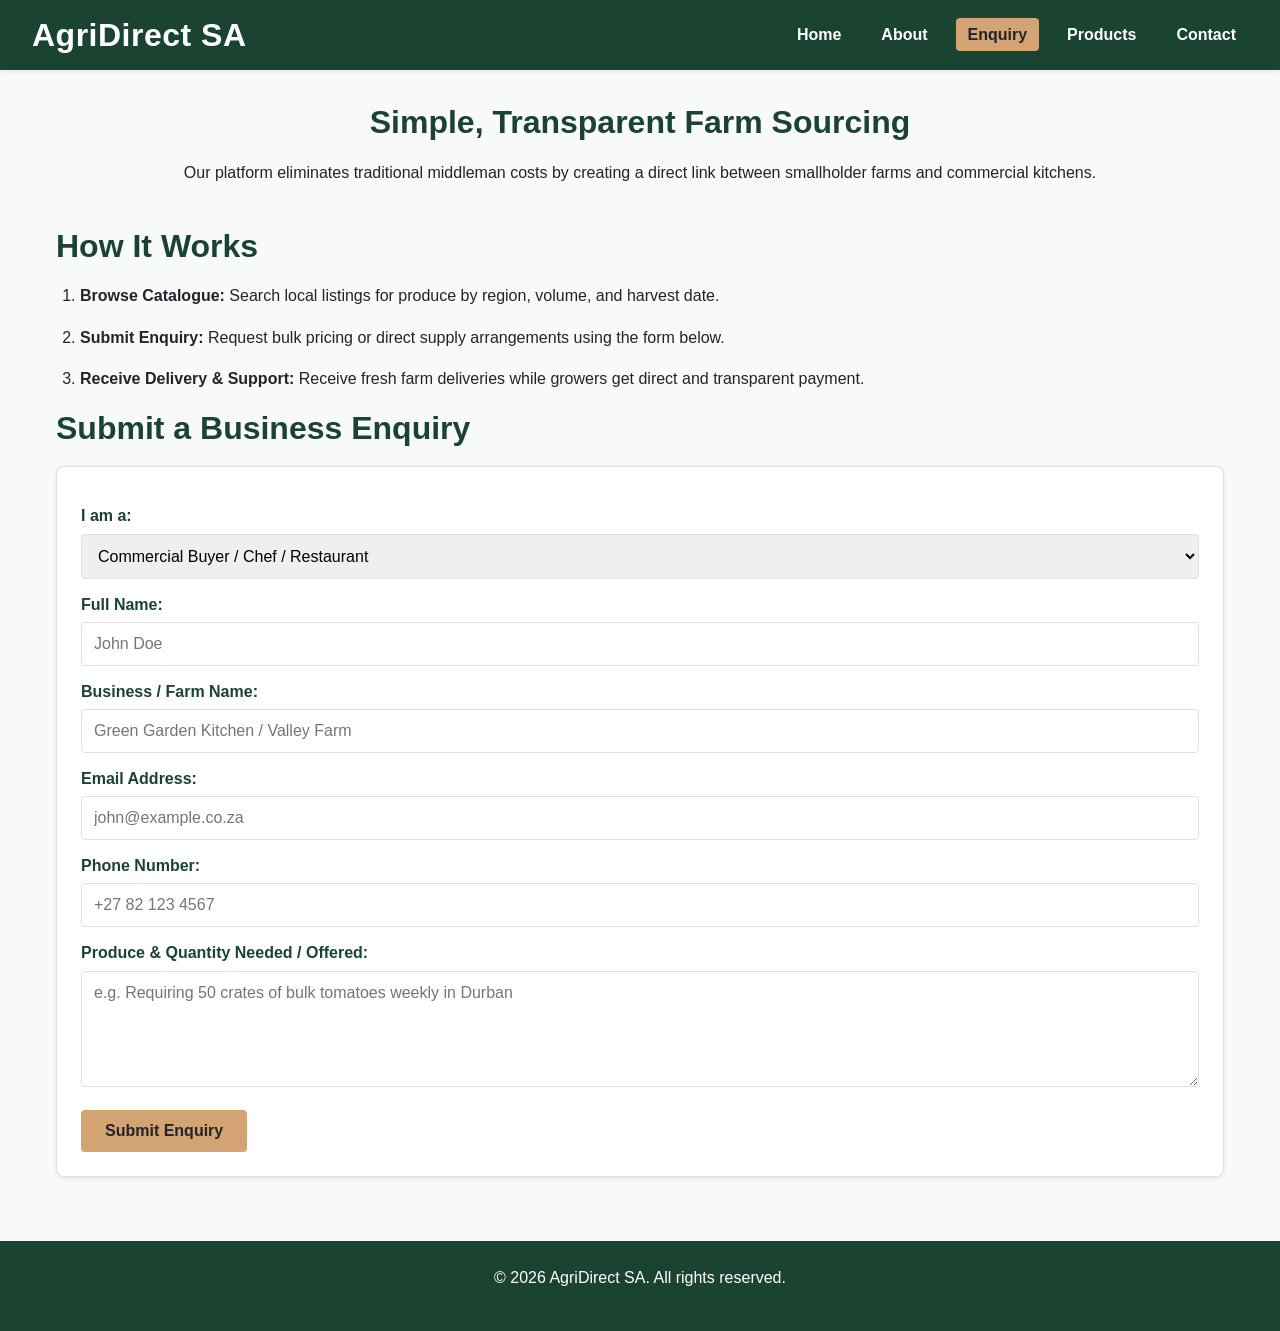
<file: WEDE_Practise PRT 2/Enquiry.html>
<!DOCTYPE html>
<html lang="en">
<head>
    <meta charset="UTF-8">
    <meta name="viewport" content="width=device-width, initial-scale=1.0">
    <meta name="description" content="Submit sourcing enquiries or register as a farmer with AgriDirect SA.">
    <title>Enquiry & How It Works | AgriDirect SA</title>
    <link rel="stylesheet" href="CSS/style.css">
</head>
<body>

    <!-- Header & Main Navigation -->
    <header>
        <div class="logo">
            <h1>AgriDirect SA</h1>
        </div>
        <nav>
            <ul>
                <li><a href="Index.html">Home</a></li>
                <li><a href="About.html">About</a></li>
                <li><a href="Enquiry.html" class="active">Enquiry</a></li>
                <li><a href="Products.html">Products</a></li>
                <li><a href="Contact.html">Contact</a></li>
            </ul>
        </nav>
    </header>

    <!-- Main Content -->
    <main>
        <section id="overview">
            <h2>Simple, Transparent Farm Sourcing</h2>
            <p>Our platform eliminates traditional middleman costs by creating a direct link between smallholder farms and commercial kitchens.</p>
        </section>

        <!-- Workflow Section -->
        <section id="for-farmers">
            <h2>How It Works</h2>
            <ol>
                <li><strong>Browse Catalogue:</strong> Search local listings for produce by region, volume, and harvest date.</li>
                <li><strong>Submit Enquiry:</strong> Request bulk pricing or direct supply arrangements using the form below.</li>
                <li><strong>Receive Delivery & Support:</strong> Receive fresh farm deliveries while growers get direct and transparent payment.</li>
            </ol>
        </section>

        <!-- Direct Enquiry Form -->
        <section id="enquiry-form-section">
            <h2>Submit a Business Enquiry</h2>
            <form action="#" method="POST">
                <label for="user-role">I am a:</label>
                <select id="user-role" name="user_role" required>
                    <option value="buyer">Commercial Buyer / Chef / Restaurant</option>
                    <option value="farmer">Farmer / Agricultural Producer</option>
                </select>

                <label for="full-name">Full Name:</label>
                <input type="text" id="full-name" name="full_name" placeholder="John Doe" required>

                <label for="business-name">Business / Farm Name:</label>
                <input type="text" id="business-name" name="business_name" placeholder="Green Garden Kitchen / Valley Farm" required>

                <label for="email">Email Address:</label>
                <input type="email" id="email" name="email" placeholder="john@example.co.za" required>

                <label for="phone">Phone Number:</label>
                <input type="tel" id="phone" name="phone" placeholder="+27 82 123 4567" required>

                <label for="produce-details">Produce & Quantity Needed / Offered:</label>
                <textarea id="produce-details" name="produce_details" rows="5" placeholder="e.g. Requiring 50 crates of bulk tomatoes weekly in Durban" required></textarea>

                <button type="submit">Submit Enquiry</button>
            </form>
        </section>
    </main>

    <!-- Footer Area -->
    <footer>
        <p>&copy; 2026 AgriDirect SA. All rights reserved.</p>
    </footer>

</body>
</html>
</file>
<file: agridirect/CSS/style.css>
/* ==========================================================================
   AGRIDIRECT SA - MAIN STYLESHEET (CSS/style.css)
   ========================================================================== */

/* --------------------------------------------------------------------------
   1. DESIGN TOKENS & CSS VARIABLES
   -------------------------------------------------------------------------- */
:root {
  --primary-green: #1B4332;       /* Forest Green */
  --secondary-earth: #D4A373;     /* Harvest Earth */
  --bg-off-white: #F8F9FA;        /* Warm Off-White */
  --text-charcoal: #212529;       /* Dark Charcoal */
  --white: #FFFFFF;
  --border-light: #E0E0E0;
  --shadow-sm: 0 2px 5px rgba(0, 0, 0, 0.08);
  --shadow-md: 0 4px 12px rgba(0, 0, 0, 0.12);

  --font-family: 'Segoe UI', Tahoma, Geneva, Verdana, sans-serif;
  --h1-size: 2.5rem;
  --h2-size: 2.0rem;
  --h3-size: 1.5rem;
  --body-size: 1.0rem;
}

/* --------------------------------------------------------------------------
   2. BASE & RESET STYLES
   -------------------------------------------------------------------------- */
* {
  margin: 0;
  padding: 0;
  box-sizing: border-box;
}

body {
  font-family: var(--font-family);
  font-size: var(--body-size);
  color: var(--text-charcoal);
  background-color: var(--bg-off-white);
  line-height: 1.6;
  display: flex;
  flex-direction: column;
  min-height: 100vh;
}

main {
  flex: 1;
  padding: 2rem 1rem;
  max-width: 1200px;
  margin: 0 auto;
  width: 100%;
}

/* Headings */
h1 { font-size: var(--h1-size); line-height: 1.2; }
h2 { font-size: var(--h2-size); line-height: 1.3; margin-bottom: 1rem; color: var(--primary-green); }
h3 { font-size: var(--h3-size); line-height: 1.4; margin-bottom: 0.5rem; color: var(--primary-green); }

p {
  margin-bottom: 1rem;
}

a {
  color: var(--primary-green);
  text-decoration: none;
  transition: color 0.3s ease;
}

a:hover, a:focus {
  color: var(--secondary-earth);
}

img, iframe {
  max-width: 100%;
  height: auto;
  display: block;
}

/* --------------------------------------------------------------------------
   3. HEADER & NAVIGATION
   -------------------------------------------------------------------------- */
header {
  background-color: var(--primary-green);
  color: var(--white);
  padding: 1rem 2rem;
  display: flex;
  flex-direction: column;
  align-items: center;
  gap: 1rem;
  box-shadow: var(--shadow-sm);
}

header .logo h1 {
  color: var(--white);
  font-size: 2rem;
  letter-spacing: 0.5px;
}

nav ul {
  list-style: none;
  display: flex;
  flex-wrap: wrap;
  gap: 1rem;
  justify-content: center;
}

nav a {
  color: var(--white);
  font-weight: 600;
  padding: 0.5rem 0.75rem;
  border-radius: 4px;
  transition: background-color 0.3s ease, color 0.3s ease;
}

nav a:hover, nav a:focus, nav a.active {
  background-color: var(--secondary-earth);
  color: var(--text-charcoal);
}

/* --------------------------------------------------------------------------
   4. HERO SECTION
   -------------------------------------------------------------------------- */
#hero {
  background: linear-gradient(rgba(27, 67, 50, 0.85), rgba(27, 67, 50, 0.85)), #2e4a3e;
  color: var(--white);
  padding: 3rem 1.5rem;
  text-align: center;
  border-radius: 8px;
  margin-bottom: 2.5rem;
}

#hero h2 {
  color: var(--white);
  font-size: 2.2rem;
  margin-bottom: 1rem;
}

#hero p {
  font-size: 1.2rem;
  max-width: 700px;
  margin: 0 auto 2rem auto;
}

#hero a {
  display: inline-block;
  background-color: var(--secondary-earth);
  color: var(--text-charcoal);
  padding: 0.8rem 2rem;
  font-weight: bold;
  border-radius: 4px;
  transition: transform 0.2s ease, background-color 0.3s ease;
}

#hero a:hover {
  background-color: #c39263;
  transform: translateY(-2px);
}

/* --------------------------------------------------------------------------
   5. PRODUCT CARDS & GRID LISTINGS
   -------------------------------------------------------------------------- */
#produce-grid {
  display: grid;
  grid-template-columns: repeat(auto-fill, minmax(280px, 1fr));
  gap: 1.5rem;
  margin-top: 1.5rem;
}

.product-card {
  background-color: var(--white);
  border: 1px solid var(--border-light);
  border-radius: 8px;
  padding: 1.5rem;
  box-shadow: var(--shadow-sm);
  transition: transform 0.2s ease, box-shadow 0.2s ease;
  margin-bottom: 1.5rem;
  display: flex;
  flex-direction: column;
}

.product-card:hover {
  transform: translateY(-4px);
  box-shadow: var(--shadow-md);
}

.product-card img {
  width: 100%;
  height: 200px;
  object-fit: cover;
  border-radius: 6px;
  margin-bottom: 1rem;
}

.product-card button {
  width: 100%;
  background-color: var(--primary-green);
  color: var(--white);
  border: none;
  padding: 0.75rem;
  font-size: 1rem;
  font-weight: 600;
  border-radius: 4px;
  cursor: pointer;
  margin-top: auto;
  transition: background-color 0.3s ease;
}

.product-card button:hover {
  background-color: var(--secondary-earth);
  color: var(--text-charcoal);
}

/* --------------------------------------------------------------------------
   6. FORMS (FILTER, CONTACT, & ENQUIRY FORMS)
   -------------------------------------------------------------------------- */
#filter-section, form {
  background-color: var(--white);
  padding: 1.5rem;
  border-radius: 8px;
  border: 1px solid var(--border-light);
  margin-bottom: 2rem;
  box-shadow: var(--shadow-sm);
}

#filter-section form {
  border: none;
  padding: 0;
  box-shadow: none;
  margin-bottom: 0;
  display: flex;
  flex-wrap: wrap;
  gap: 1rem;
  align-items: center;
}

form label {
  display: block;
  font-weight: bold;
  margin-top: 0.8rem;
  margin-bottom: 0.3rem;
  color: var(--primary-green);
}

form input,
form select,
form textarea {
  width: 100%;
  padding: 0.75rem;
  border: 1px solid var(--border-light);
  border-radius: 4px;
  font-family: var(--font-family);
  font-size: 1rem;
}

form button[type="submit"],
#filter-section button {
  background-color: var(--secondary-earth);
  color: var(--text-charcoal);
  border: none;
  padding: 0.75rem 1.5rem;
  font-weight: bold;
  font-size: 1rem;
  border-radius: 4px;
  cursor: pointer;
  margin-top: 1rem;
  transition: background-color 0.3s ease;
}

form button[type="submit"]:hover,
#filter-section button:hover {
  background-color: #c39263;
}

/* --------------------------------------------------------------------------
   7. ABOUT US, PILLARS, & WORKFLOWS
   -------------------------------------------------------------------------- */
#mission-section, #overview, #cta-section, #catalogue-header, #contact-header {
  text-align: center;
  margin-bottom: 2.5rem;
}

#pillars-section {
  display: grid;
  grid-template-columns: repeat(auto-fit, minmax(280px, 1fr));
  gap: 1.5rem;
  margin: 2rem 0;
}

.pillar-card {
  background-color: var(--white);
  border-left: 5px solid var(--primary-green);
  padding: 1.5rem;
  border-radius: 0 8px 8px 0;
  box-shadow: var(--shadow-sm);
}

/* Lists */
#for-farmers ol {
  padding-left: 1.5rem;
  margin-top: 1rem;
}

#for-farmers li {
  margin-bottom: 1rem;
}

#Value-Proposition ul {
  list-style-type: none;
  padding: 0;
}

#Value-Proposition li {
  background-color: var(--white);
  padding: 1rem 1.5rem;
  margin-bottom: 0.75rem;
  border-radius: 6px;
  border: 1px solid var(--border-light);
}

/* --------------------------------------------------------------------------
   8. LOCATIONS & MAP
   -------------------------------------------------------------------------- */
#locations {
  display: grid;
  grid-template-columns: repeat(auto-fit, minmax(300px, 1fr));
  gap: 1.5rem;
  margin-bottom: 2.5rem;
}

.location-card {
  background-color: var(--white);
  padding: 1.5rem;
  border-radius: 8px;
  border-top: 4px solid var(--secondary-earth);
  box-shadow: var(--shadow-sm);
}

.map-container {
  border-radius: 8px;
  overflow: hidden;
  box-shadow: var(--shadow-sm);
  margin-bottom: 2.5rem;
}

/* --------------------------------------------------------------------------
   9. FOOTER
   -------------------------------------------------------------------------- */
footer {
  background-color: var(--primary-green);
  color: var(--white);
  text-align: center;
  padding: 2rem 1.5rem 1.5rem;
  margin-top: auto;
}

footer a {
  color: var(--secondary-earth);
  text-decoration: underline;
}

footer a:hover {
  color: var(--white);
}

.footer-content {
  display: grid;
  grid-template-columns: repeat(auto-fit, minmax(200px, 1fr));
  gap: 2rem;
  max-width: 1200px;
  margin: 0 auto 1.5rem auto;
  text-align: left;
}

footer h3, footer h4 {
  color: var(--white);
  margin-bottom: 0.75rem;
}

.footer-brand p {
  color: var(--white);
  opacity: 0.85;
  margin-bottom: 0;
}

.footer-links ul {
  list-style: none;
}

.footer-links li {
  margin-bottom: 0.4rem;
}

.footer-links a {
  text-decoration: none;
}

.footer-contact p {
  color: var(--white);
  opacity: 0.9;
  margin-bottom: 0.3rem;
}

.footer-bottom {
  border-top: 1px solid rgba(255, 255, 255, 0.15);
  padding-top: 1rem;
  margin-bottom: 0;
}

/* Per-location maps on the Contact page */
.location-card .map-container {
  margin-top: 1rem;
  margin-bottom: 0;
}

/* --------------------------------------------------------------------------
   10. MEDIA QUERIES (DESKTOP & MOBILE RESPONSIVENESS)
   -------------------------------------------------------------------------- */
@media (min-width: 768px) {
  header {
    flex-direction: row;
    justify-content: space-between;
  }

  #hero h2 {
    font-size: 2.5rem;
  }
}

@media (max-width: 767px) {
  nav ul {
    flex-direction: column;
    width: 100%;
    text-align: center;
  }

  nav a {
    display: block;
    padding: 0.75rem;
  }

  #filter-section form {
    flex-direction: column;
    align-items: stretch;
  }

  #produce-grid, #locations, #pillars-section {
    grid-template-columns: 1fr;
  }

  .footer-content {
    text-align: center;
  }
}

@media (max-width: 480px) {
  :root {
    --h1-size: 1.8rem;
    --h2-size: 1.4rem;
    --h3-size: 1.2rem;
  }

  header .logo h1 {
    font-size: 1.5rem;
  }

  main {
    padding: 1.5rem 1rem;
  }

  #hero {
    padding: 2rem 1rem;
  }

  #hero h2 {
    font-size: 1.6rem;
  }

  #hero p {
    font-size: 1rem;
  }

  #hero a {
    width: 100%;
    text-align: center;
  }

  .product-card img {
    height: 160px;
  }

  form button[type="submit"],
  #filter-section button {
    width: 100%;
  }
}
/* --------------------------------------------------------------------------
   11. JAVASCRIPT-DRIVEN STYLES (Mobile Menu & FAQs)
   -------------------------------------------------------------------------- */
.mobile-menu-btn {
  background-color: var(--secondary-earth);
  color: var(--text-charcoal);
  border: none;
  padding: 0.5rem 1rem;
  font-size: 1rem;
  font-weight: bold;
  border-radius: 4px;
  cursor: pointer;
  display: none;
}

@media (max-width: 767px) {
  .mobile-menu-btn {
    display: block;
    margin-top: 0.5rem;
  }

  nav {
    display: none;
    width: 100%;
  }

  nav.nav-open {
    display: block;
  }
}
</file>
<file: WEDE_Practise PRT 2/CSS/style.css>
/* ==========================================================================
   AGRIDIRECT SA - MAIN STYLESHEET (CSS/style.css)
   ========================================================================== */

/* --------------------------------------------------------------------------
   1. DESIGN TOKENS & CSS VARIABLES
   -------------------------------------------------------------------------- */
:root {
  --primary-green: #1B4332;       /* Forest Green */
  --secondary-earth: #D4A373;     /* Harvest Earth */
  --bg-off-white: #F8F9FA;        /* Warm Off-White */
  --text-charcoal: #212529;       /* Dark Charcoal */
  --white: #FFFFFF;
  --border-light: #E0E0E0;
  --shadow-sm: 0 2px 5px rgba(0, 0, 0, 0.08);
  --shadow-md: 0 4px 12px rgba(0, 0, 0, 0.12);

  --font-family: 'Segoe UI', Tahoma, Geneva, Verdana, sans-serif;
  --h1-size: 2.5rem;
  --h2-size: 2.0rem;
  --h3-size: 1.5rem;
  --body-size: 1.0rem;
}

/* --------------------------------------------------------------------------
   2. BASE & RESET STYLES
   -------------------------------------------------------------------------- */
* {
  margin: 0;
  padding: 0;
  box-sizing: border-box;
}

body {
  font-family: var(--font-family);
  font-size: var(--body-size);
  color: var(--text-charcoal);
  background-color: var(--bg-off-white);
  line-height: 1.6;
  display: flex;
  flex-direction: column;
  min-height: 100vh;
}

main {
  flex: 1;
  padding: 2rem 1rem;
  max-width: 1200px;
  margin: 0 auto;
  width: 100%;
}

/* Headings */
h1 { font-size: var(--h1-size); line-height: 1.2; }
h2 { font-size: var(--h2-size); line-height: 1.3; margin-bottom: 1rem; color: var(--primary-green); }
h3 { font-size: var(--h3-size); line-height: 1.4; margin-bottom: 0.5rem; color: var(--primary-green); }

p {
  margin-bottom: 1rem;
}

a {
  color: var(--primary-green);
  text-decoration: none;
  transition: color 0.3s ease;
}

a:hover, a:focus {
  color: var(--secondary-earth);
}

img, iframe {
  max-width: 100%;
  height: auto;
  display: block;
}

/* --------------------------------------------------------------------------
   3. HEADER & NAVIGATION
   -------------------------------------------------------------------------- */
header {
  background-color: var(--primary-green);
  color: var(--white);
  padding: 1rem 2rem;
  display: flex;
  flex-direction: column;
  align-items: center;
  gap: 1rem;
  box-shadow: var(--shadow-sm);
}

header .logo h1 {
  color: var(--white);
  font-size: 2rem;
  letter-spacing: 0.5px;
}

nav ul {
  list-style: none;
  display: flex;
  flex-wrap: wrap;
  gap: 1rem;
  justify-content: center;
}

nav a {
  color: var(--white);
  font-weight: 600;
  padding: 0.5rem 0.75rem;
  border-radius: 4px;
  transition: background-color 0.3s ease, color 0.3s ease;
}

nav a:hover, nav a:focus, nav a.active {
  background-color: var(--secondary-earth);
  color: var(--text-charcoal);
}

/* --------------------------------------------------------------------------
   4. HERO SECTION
   -------------------------------------------------------------------------- */
#hero {
  background: linear-gradient(rgba(27, 67, 50, 0.85), rgba(27, 67, 50, 0.85)), #2e4a3e;
  color: var(--white);
  padding: 3rem 1.5rem;
  text-align: center;
  border-radius: 8px;
  margin-bottom: 2.5rem;
}

#hero h2 {
  color: var(--white);
  font-size: 2.2rem;
  margin-bottom: 1rem;
}

#hero p {
  font-size: 1.2rem;
  max-width: 700px;
  margin: 0 auto 2rem auto;
}

#hero a {
  display: inline-block;
  background-color: var(--secondary-earth);
  color: var(--text-charcoal);
  padding: 0.8rem 2rem;
  font-weight: bold;
  border-radius: 4px;
  transition: transform 0.2s ease, background-color 0.3s ease;
}

#hero a:hover {
  background-color: #c39263;
  transform: translateY(-2px);
}

/* --------------------------------------------------------------------------
   5. PRODUCT CARDS & GRID LISTINGS
   -------------------------------------------------------------------------- */
#produce-grid {
  display: grid;
  grid-template-columns: repeat(auto-fill, minmax(280px, 1fr));
  gap: 1.5rem;
  margin-top: 1.5rem;
}

.product-card {
  background-color: var(--white);
  border: 1px solid var(--border-light);
  border-radius: 8px;
  padding: 1.5rem;
  box-shadow: var(--shadow-sm);
  transition: transform 0.2s ease, box-shadow 0.2s ease;
  margin-bottom: 1.5rem;
  display: flex;
  flex-direction: column;
}

.product-card:hover {
  transform: translateY(-4px);
  box-shadow: var(--shadow-md);
}

.product-card img {
  width: 100%;
  height: 200px;
  object-fit: cover;
  border-radius: 6px;
  margin-bottom: 1rem;
}

.product-card button {
  width: 100%;
  background-color: var(--primary-green);
  color: var(--white);
  border: none;
  padding: 0.75rem;
  font-size: 1rem;
  font-weight: 600;
  border-radius: 4px;
  cursor: pointer;
  margin-top: auto;
  transition: background-color 0.3s ease;
}

.product-card button:hover {
  background-color: var(--secondary-earth);
  color: var(--text-charcoal);
}

/* --------------------------------------------------------------------------
   6. FORMS (FILTER, CONTACT, & ENQUIRY FORMS)
   -------------------------------------------------------------------------- */
#filter-section, form {
  background-color: var(--white);
  padding: 1.5rem;
  border-radius: 8px;
  border: 1px solid var(--border-light);
  margin-bottom: 2rem;
  box-shadow: var(--shadow-sm);
}

#filter-section form {
  border: none;
  padding: 0;
  box-shadow: none;
  margin-bottom: 0;
  display: flex;
  flex-wrap: wrap;
  gap: 1rem;
  align-items: center;
}

form label {
  display: block;
  font-weight: bold;
  margin-top: 0.8rem;
  margin-bottom: 0.3rem;
  color: var(--primary-green);
}

form input,
form select,
form textarea {
  width: 100%;
  padding: 0.75rem;
  border: 1px solid var(--border-light);
  border-radius: 4px;
  font-family: var(--font-family);
  font-size: 1rem;
}

form button[type="submit"],
#filter-section button {
  background-color: var(--secondary-earth);
  color: var(--text-charcoal);
  border: none;
  padding: 0.75rem 1.5rem;
  font-weight: bold;
  font-size: 1rem;
  border-radius: 4px;
  cursor: pointer;
  margin-top: 1rem;
  transition: background-color 0.3s ease;
}

form button[type="submit"]:hover,
#filter-section button:hover {
  background-color: #c39263;
}

/* --------------------------------------------------------------------------
   7. ABOUT US, PILLARS, & WORKFLOWS
   -------------------------------------------------------------------------- */
#mission-section, #overview, #cta-section, #catalogue-header, #contact-header {
  text-align: center;
  margin-bottom: 2.5rem;
}

#pillars-section {
  display: grid;
  grid-template-columns: repeat(auto-fit, minmax(280px, 1fr));
  gap: 1.5rem;
  margin: 2rem 0;
}

.pillar-card {
  background-color: var(--white);
  border-left: 5px solid var(--primary-green);
  padding: 1.5rem;
  border-radius: 0 8px 8px 0;
  box-shadow: var(--shadow-sm);
}

/* Lists */
#for-farmers ol {
  padding-left: 1.5rem;
  margin-top: 1rem;
}

#for-farmers li {
  margin-bottom: 1rem;
}

#Value-Proposition ul {
  list-style-type: none;
  padding: 0;
}

#Value-Proposition li {
  background-color: var(--white);
  padding: 1rem 1.5rem;
  margin-bottom: 0.75rem;
  border-radius: 6px;
  border: 1px solid var(--border-light);
}

/* --------------------------------------------------------------------------
   8. LOCATIONS & MAP
   -------------------------------------------------------------------------- */
#locations {
  display: grid;
  grid-template-columns: repeat(auto-fit, minmax(300px, 1fr));
  gap: 1.5rem;
  margin-bottom: 2.5rem;
}

.location-card {
  background-color: var(--white);
  padding: 1.5rem;
  border-radius: 8px;
  border-top: 4px solid var(--secondary-earth);
  box-shadow: var(--shadow-sm);
}

.map-container {
  border-radius: 8px;
  overflow: hidden;
  box-shadow: var(--shadow-sm);
  margin-bottom: 2.5rem;
}

/* --------------------------------------------------------------------------
   9. FOOTER
   -------------------------------------------------------------------------- */
footer {
  background-color: var(--primary-green);
  color: var(--white);
  text-align: center;
  padding: 1.5rem;
  margin-top: auto;
}

footer a {
  color: var(--secondary-earth);
  text-decoration: underline;
}

footer a:hover {
  color: var(--white);
}

/* --------------------------------------------------------------------------
   10. MEDIA QUERIES (DESKTOP & MOBILE RESPONSIVENESS)
   -------------------------------------------------------------------------- */
@media (min-width: 768px) {
  header {
    flex-direction: row;
    justify-content: space-between;
  }

  #hero h2 {
    font-size: 2.5rem;
  }
}

@media (max-width: 767px) {
  nav ul {
    flex-direction: column;
    width: 100%;
    text-align: center;
  }

  nav a {
    display: block;
    padding: 0.75rem;
  }

  #filter-section form {
    flex-direction: column;
    align-items: stretch;
  }

  #produce-grid, #locations, #pillars-section {
    grid-template-columns: 1fr;
  }
}
</file>
